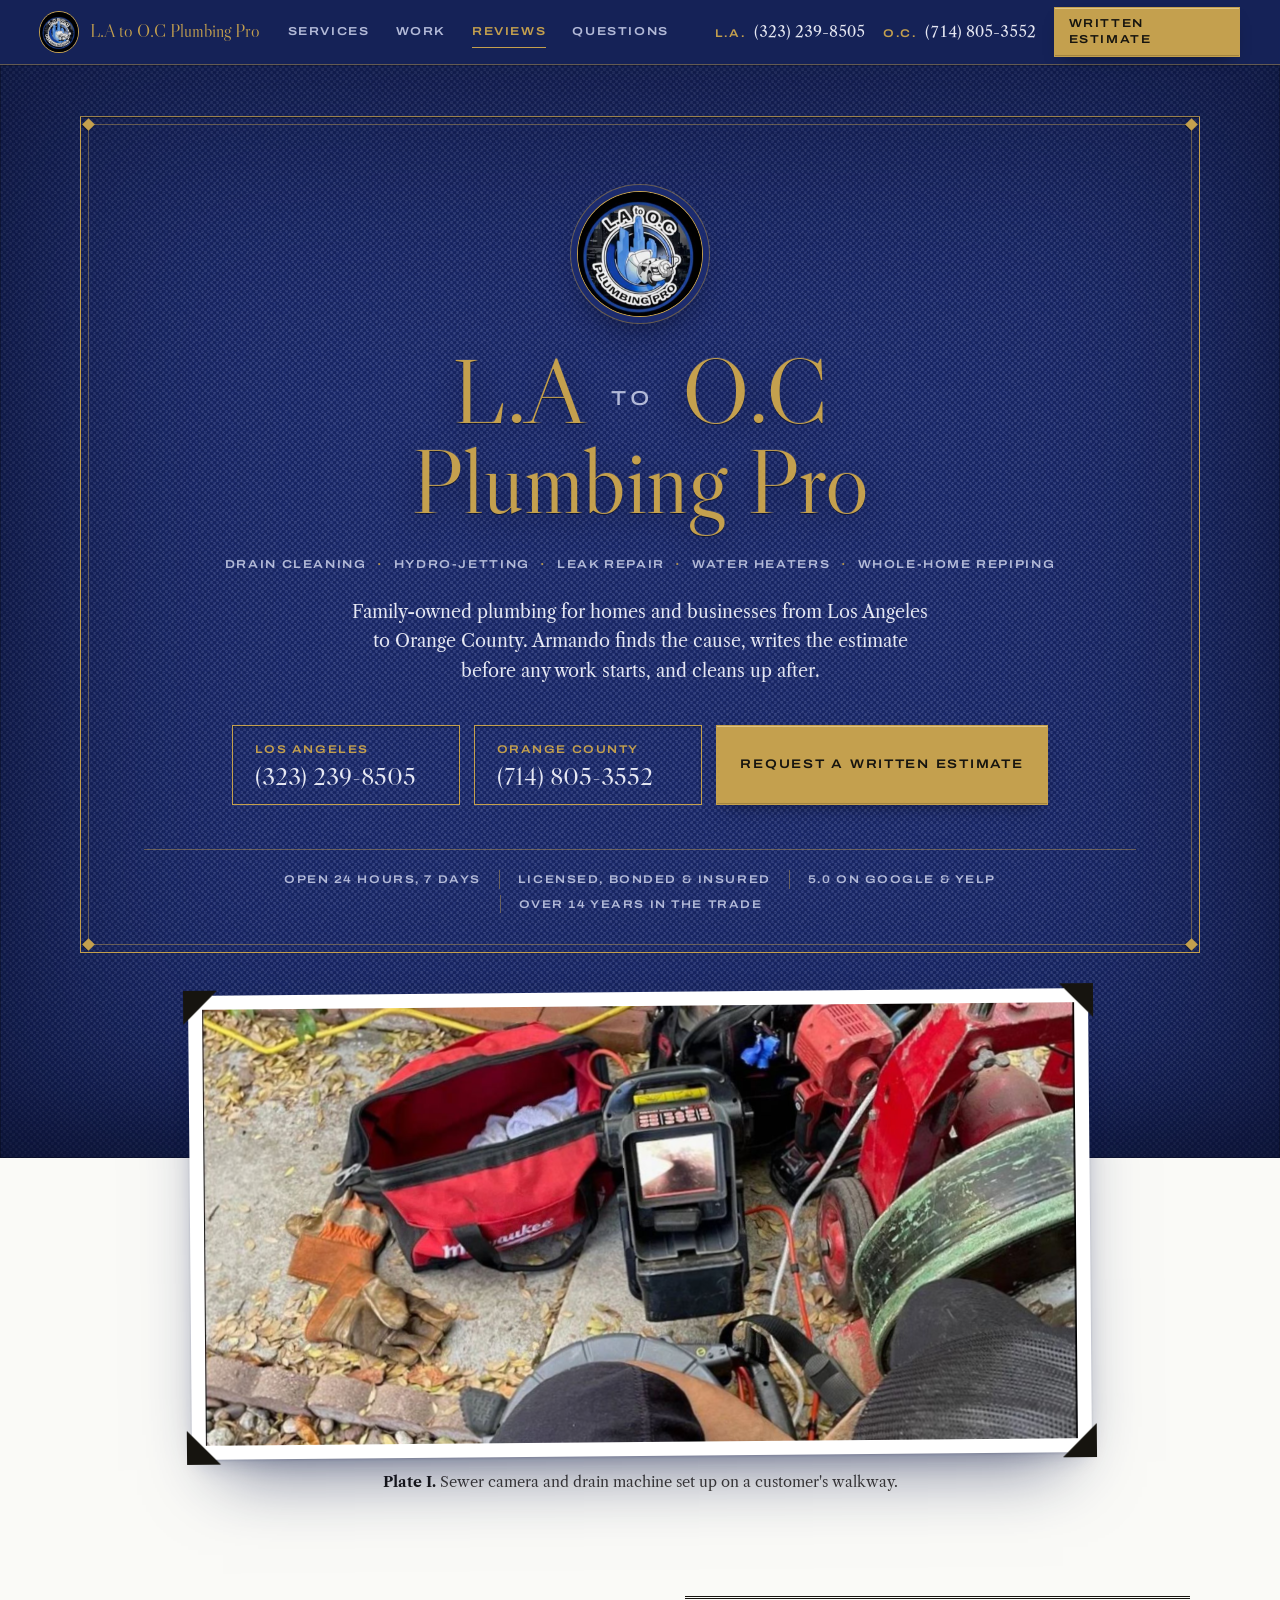
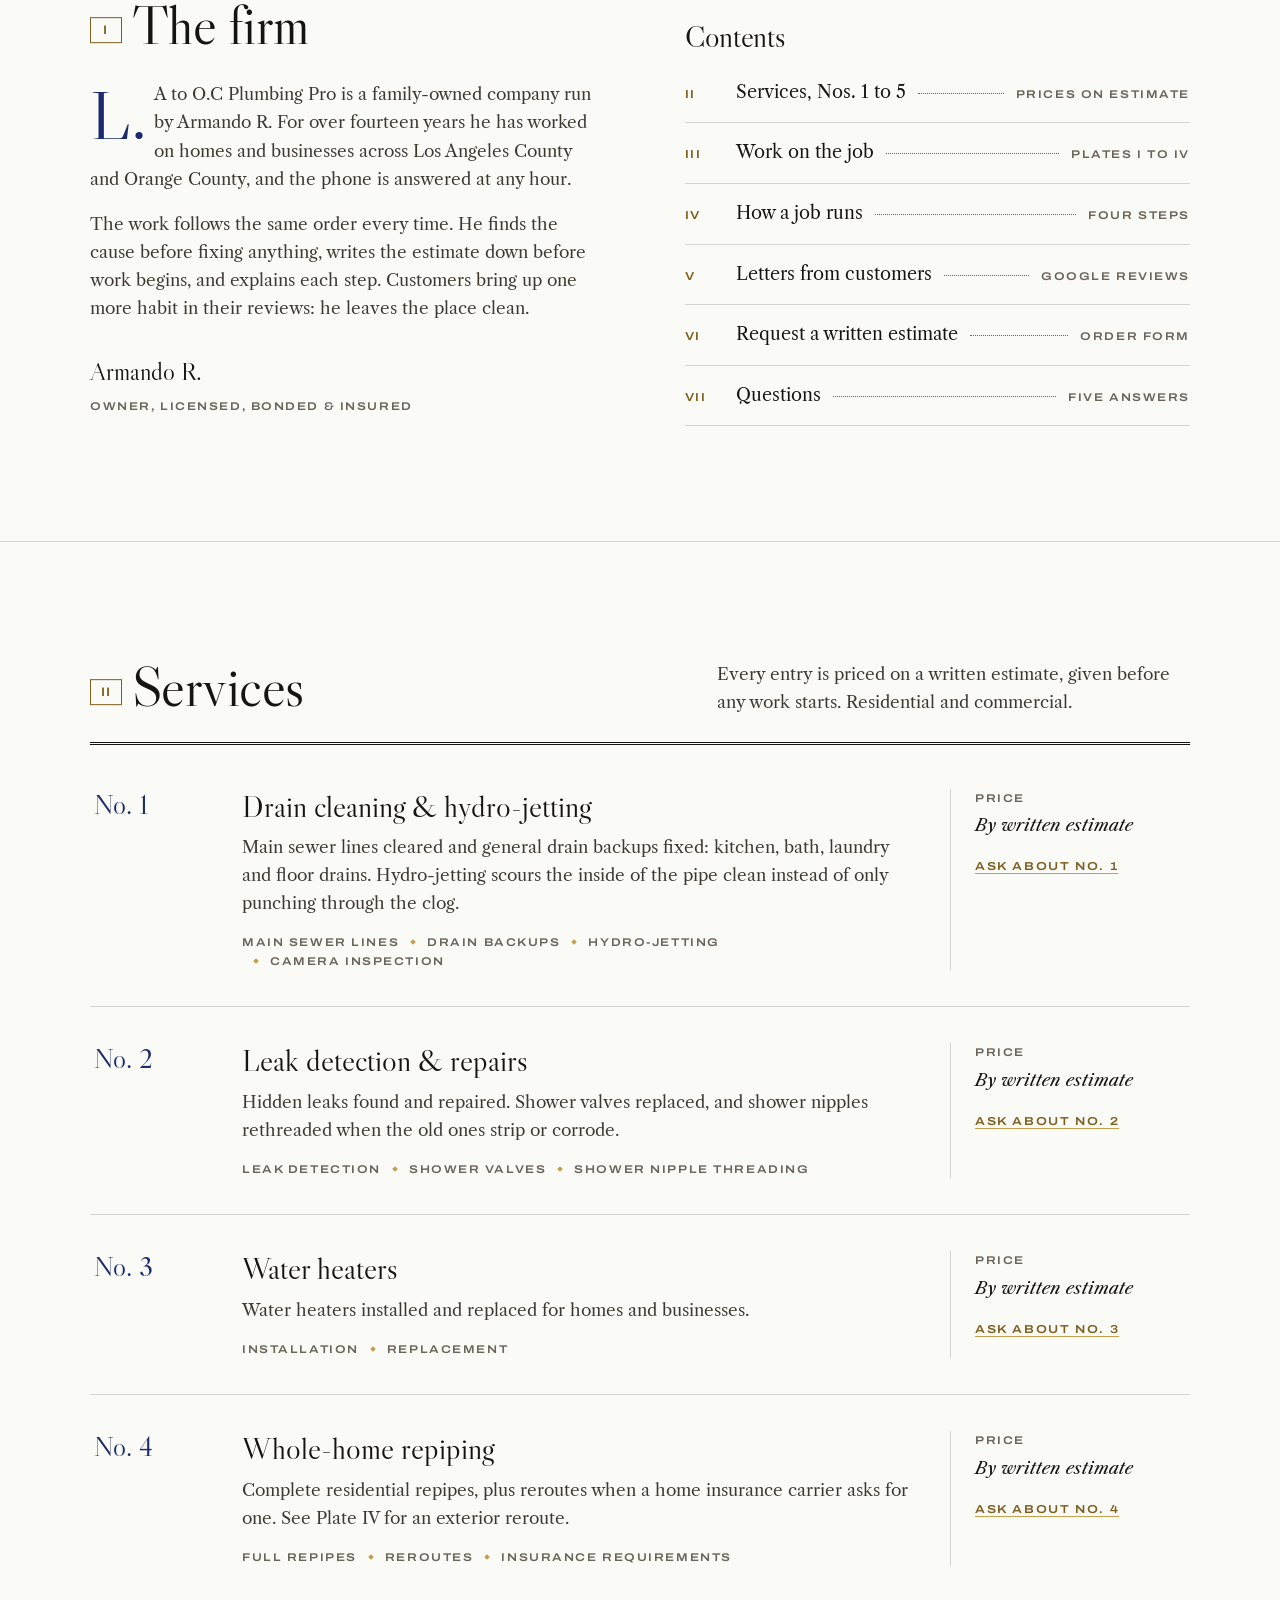
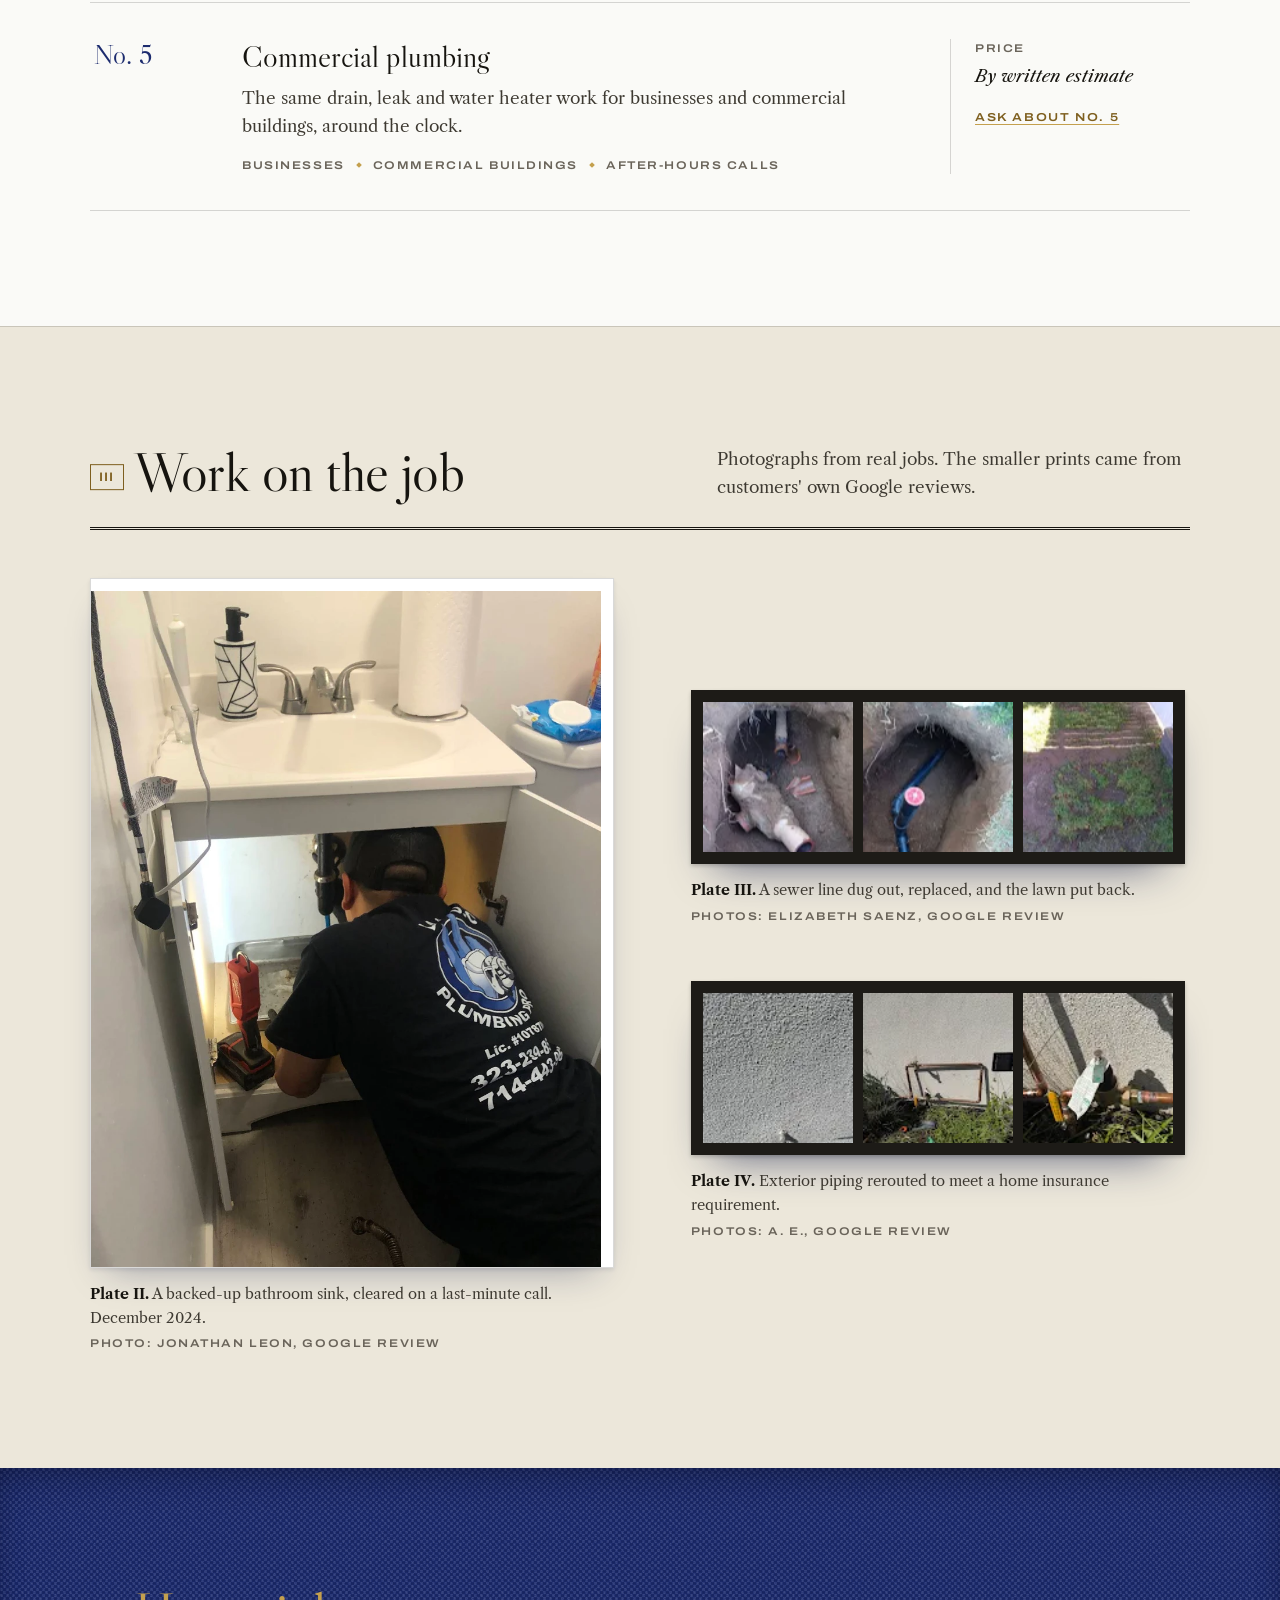
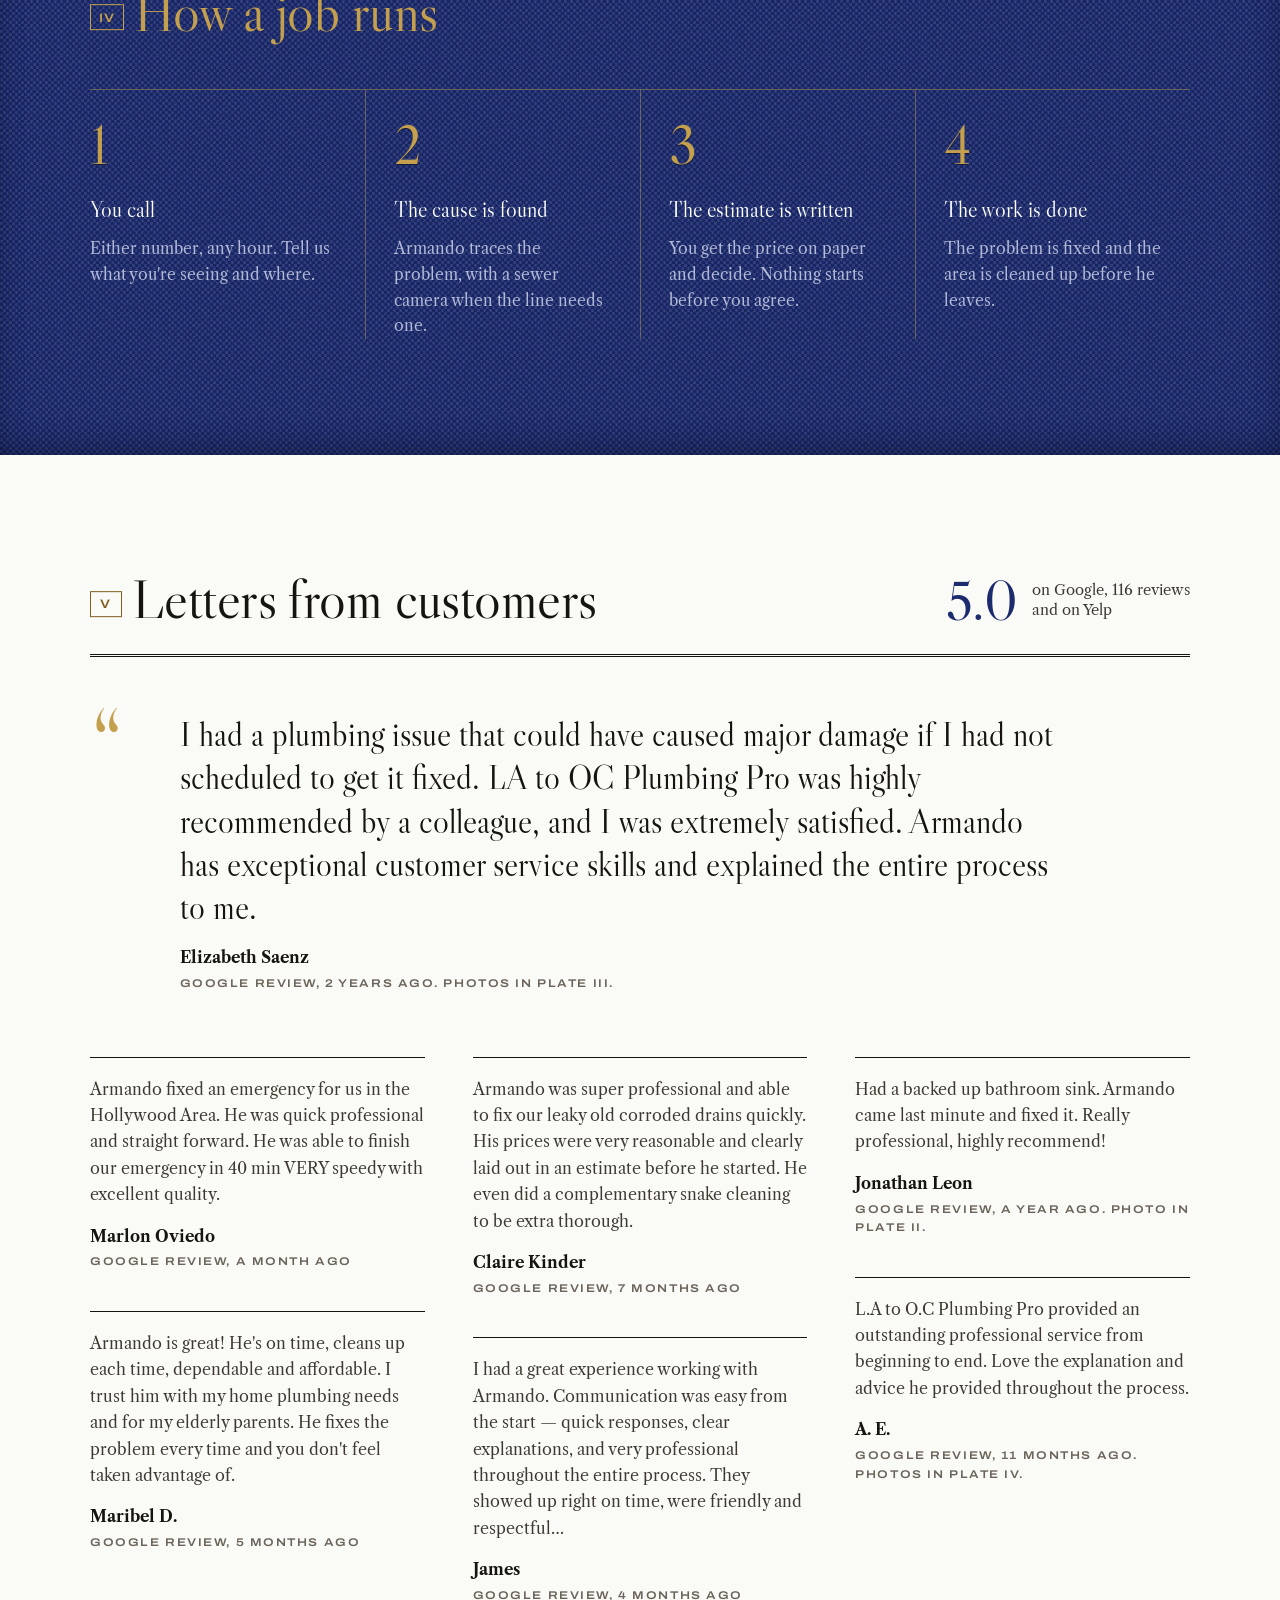
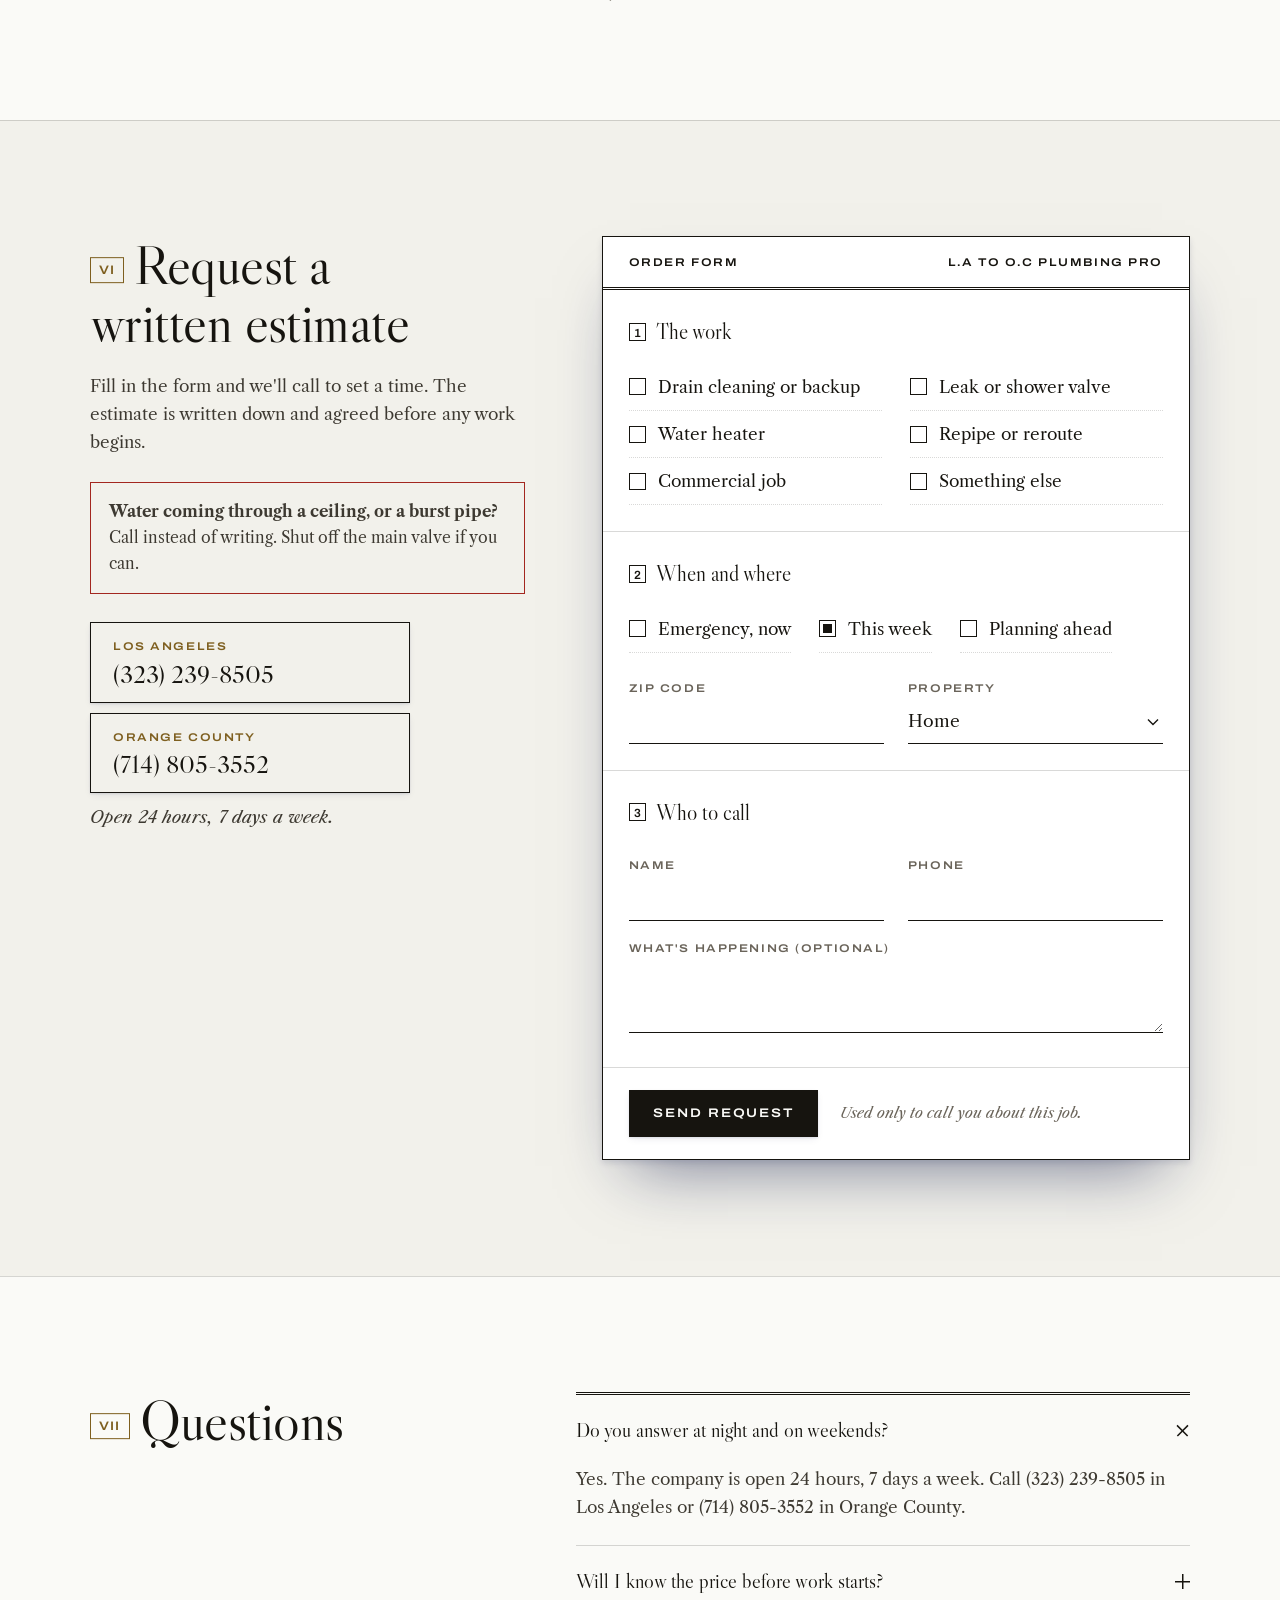
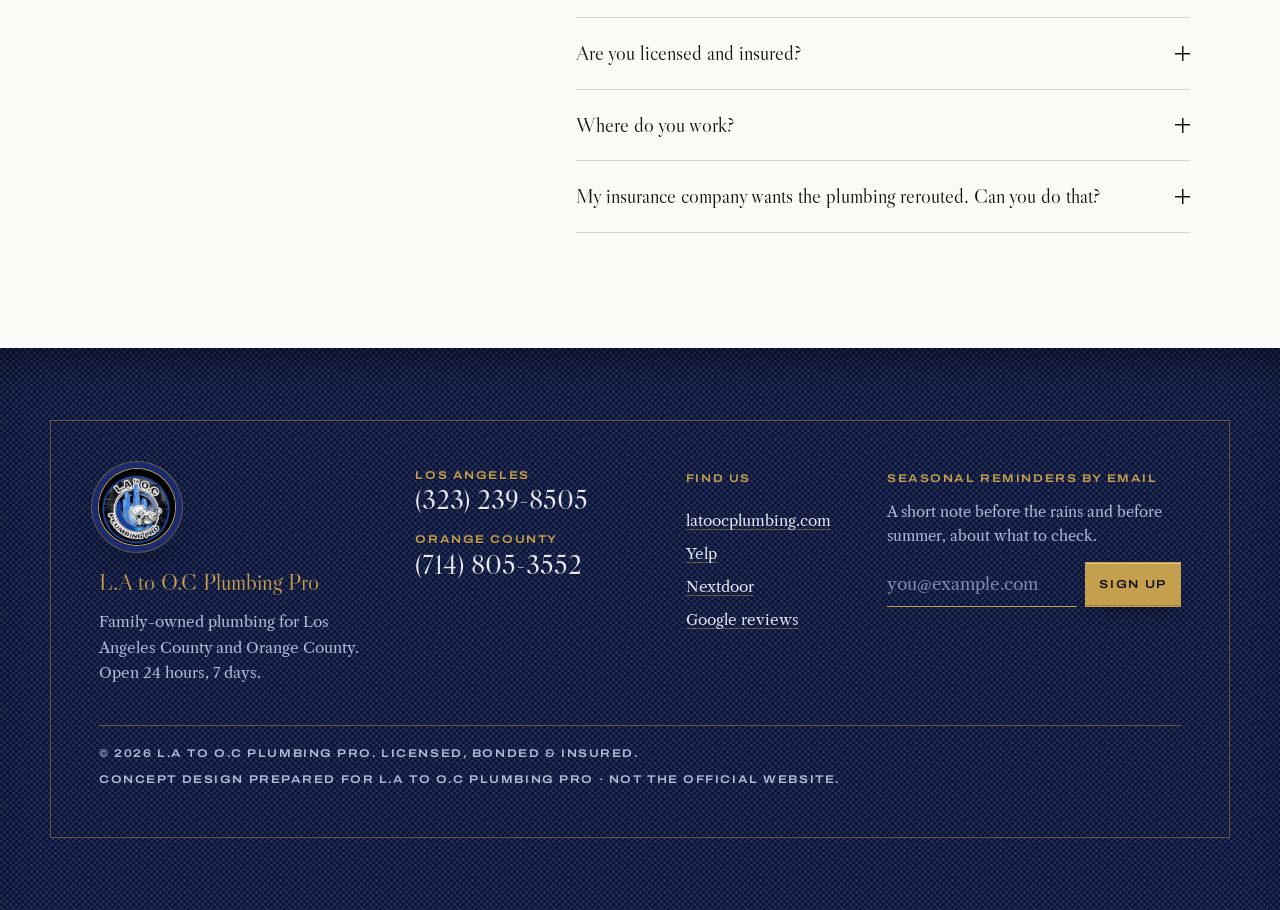
<file: index.html>
<!doctype html>
<html lang="en">
<head>
<meta charset="utf-8">
<meta name="viewport" content="width=device-width, initial-scale=1">
<!-- Concept demo: keep out of search results so it never competes with the business's real listing -->
<meta name="robots" content="noindex, nofollow">
<title>L.A to O.C Plumbing Pro | Plumbers for Los Angeles & Orange County, open 24 hours</title>
<meta name="description" content="Family-owned plumbing for homes and businesses in Los Angeles and Orange County. Drain cleaning, hydro-jetting, leak repair, water heaters and whole-home repiping. Open 24 hours. 5.0 on Google and Yelp.">
<link rel="icon" href="assets/logo.png">
<link rel="canonical" href="https://aidentriunfante31-code.github.io/la-to-oc-plumbing-demo/">
<link rel="preload" href="assets/fonts/libre-caslon-display-normal-400.woff2" as="font" type="font/woff2" crossorigin>
<link rel="preload" href="assets/fonts/libre-caslon-text-normal-400.woff2" as="font" type="font/woff2" crossorigin>
<script type="application/ld+json">
{
  "@context": "https://schema.org",
  "@type": "Plumber",
  "name": "L.A to O.C Plumbing Pro",
  "description": "Family-owned plumbing for homes and businesses in Los Angeles and Orange County: drain cleaning, hydro-jetting, leak repair, water heaters and whole-home repiping.",
  "url": "https://aidentriunfante31-code.github.io/la-to-oc-plumbing-demo/",
  "image": "https://aidentriunfante31-code.github.io/la-to-oc-plumbing-demo/assets/logo.png",
  "logo": "https://aidentriunfante31-code.github.io/la-to-oc-plumbing-demo/assets/logo.png",
  "telephone": "+1-323-239-8505",
  "contactPoint": [
    {"@type": "ContactPoint", "telephone": "+1-323-239-8505", "contactType": "customer service", "areaServed": "Los Angeles County"},
    {"@type": "ContactPoint", "telephone": "+1-714-805-3552", "contactType": "customer service", "areaServed": "Orange County"}
  ],
  "areaServed": [
    {"@type": "AdministrativeArea", "name": "Los Angeles County, California"},
    {"@type": "AdministrativeArea", "name": "Orange County, California"}
  ],
  "openingHoursSpecification": {
    "@type": "OpeningHoursSpecification",
    "dayOfWeek": ["Monday", "Tuesday", "Wednesday", "Thursday", "Friday", "Saturday", "Sunday"],
    "opens": "00:00",
    "closes": "23:59"
  },
  "sameAs": [
    "https://latoocplumbing.com/",
    "https://m.yelp.com/biz/l-a-to-o-c-plumbing-pro-los-angeles-4",
    "https://nextdoor.com/pages/la-to-oc-plumbing-pro-los-angeles-ca/"
  ]
}
</script>
<link rel="stylesheet" href="styles.css">
</head>
<body>

<a class="skip" href="#main">Skip to content</a>

<header class="bar" id="bar">
  <div class="bar-inner">
    <a class="bar-brand" href="#top">
      <img src="assets/logo.png" alt="" width="40" height="40">
      <span>L.A to O.C Plumbing Pro</span>
    </a>
    <nav class="bar-nav" aria-label="Sections">
      <a href="#services">Services</a>
      <a href="#work">Work</a>
      <a href="#letters">Reviews</a>
      <a href="#questions">Questions</a>
    </nav>
    <div class="bar-call">
      <a href="tel:+13232398505" class="bar-tel"><small>L.A.</small> (323) 239-8505</a>
      <a href="tel:+17148053552" class="bar-tel"><small>O.C.</small> (714) 805-3552</a>
      <a href="#estimate" class="btn btn-gilt btn-sm">Written estimate</a>
    </div>
    <span class="ribbon" id="ribbon" aria-hidden="true"></span>
    <button class="bar-menu" id="menuBtn" aria-expanded="false" aria-controls="drawer"><span class="sr">Menu</span><i></i><i></i></button>
  </div>
  <div class="drawer" id="drawer">
    <nav aria-label="Sections, mobile">
      <a href="#contents">Contents</a>
      <a href="#services">Services</a>
      <a href="#work">Work on the job</a>
      <a href="#process">How a job runs</a>
      <a href="#letters">Reviews</a>
      <a href="#estimate">Request an estimate</a>
      <a href="#questions">Questions</a>
    </nav>
  </div>
</header>

<main id="main">

<!-- COVER -->
<section class="cover" id="top">
  <div class="cover-frame">
    <span class="corner tl" aria-hidden="true"></span><span class="corner tr" aria-hidden="true"></span>
    <span class="corner bl" aria-hidden="true"></span><span class="corner br" aria-hidden="true"></span>
    <span class="sheen" aria-hidden="true"></span>

    <div class="medallion"><img src="assets/logo.png" alt="L.A to O.C Plumbing Pro logo" width="213" height="227"></div>
    <h1 class="cover-title">L.A <span>to</span> O.C<br>Plumbing Pro</h1>
    <p class="cover-line">Drain cleaning <b>·</b> Hydro-jetting <b>·</b> Leak repair <b>·</b> Water heaters <b>·</b> Whole-home repiping</p>
    <p class="cover-lede">Family-owned plumbing for homes and businesses from Los Angeles to Orange County. Armando finds the cause, writes the estimate before any work starts, and cleans up after.</p>

    <div class="cover-actions">
      <a class="plate-tel" href="tel:+13232398505">
        <small>Los Angeles</small>
        <strong>(323) 239-8505</strong>
      </a>
      <a class="plate-tel" href="tel:+17148053552">
        <small>Orange County</small>
        <strong>(714) 805-3552</strong>
      </a>
      <a class="btn btn-gilt btn-lg" href="#estimate">Request a written estimate</a>
    </div>

    <ul class="cover-foot">
      <li>Open 24 hours, 7 days</li>
      <li>Licensed, bonded &amp; insured</li>
      <li>5.0 on Google &amp; Yelp</li>
      <li>Over 14 years in the trade</li>
    </ul>
  </div>
</section>

<figure class="tipped" id="plate-1">
  <div class="tipped-mat">
    <i class="pc tl" aria-hidden="true"></i><i class="pc tr" aria-hidden="true"></i><i class="pc bl" aria-hidden="true"></i><i class="pc br" aria-hidden="true"></i>
    <img src="assets/hero-plate.jpg" alt="Sewer inspection camera and drain machine set up on a front walkway" width="1400" height="875" decoding="async">
  </div>
  <figcaption><b>Plate I.</b> Sewer camera and drain machine set up on a customer's walkway.</figcaption>
</figure>

<!-- FIRM + CONTENTS -->
<section class="page firm" id="contents">
  <div class="wrap firm-grid">
    <div class="firm-text">
      <h2><span class="part">I</span>The firm</h2>
      <p>L.A to O.C Plumbing Pro is a family-owned company run by Armando R. For over fourteen years he has worked on homes and businesses across Los Angeles County and Orange County, and the phone is answered at any hour.</p>
      <p>The work follows the same order every time. He finds the cause before fixing anything, writes the estimate down before work begins, and explains each step. Customers bring up one more habit in their reviews: he leaves the place clean.</p>
      <p class="firm-sign">Armando R.<small>Owner, licensed, bonded &amp; insured</small></p>
    </div>

    <nav class="toc" aria-label="Contents">
      <h2 class="toc-title">Contents</h2>
      <ol>
        <li><a href="#services"><span class="toc-n">II</span><span class="toc-t">Services, Nos. 1 to 5</span><span class="toc-dots" aria-hidden="true"></span><span class="toc-p">Prices on estimate</span></a></li>
        <li><a href="#work"><span class="toc-n">III</span><span class="toc-t">Work on the job</span><span class="toc-dots" aria-hidden="true"></span><span class="toc-p">Plates I to IV</span></a></li>
        <li><a href="#process"><span class="toc-n">IV</span><span class="toc-t">How a job runs</span><span class="toc-dots" aria-hidden="true"></span><span class="toc-p">Four steps</span></a></li>
        <li><a href="#letters"><span class="toc-n">V</span><span class="toc-t">Letters from customers</span><span class="toc-dots" aria-hidden="true"></span><span class="toc-p">Google reviews</span></a></li>
        <li><a href="#estimate"><span class="toc-n">VI</span><span class="toc-t">Request a written estimate</span><span class="toc-dots" aria-hidden="true"></span><span class="toc-p">Order form</span></a></li>
        <li><a href="#questions"><span class="toc-n">VII</span><span class="toc-t">Questions</span><span class="toc-dots" aria-hidden="true"></span><span class="toc-p">Five answers</span></a></li>
      </ol>
    </nav>
  </div>
</section>

<!-- SERVICES -->
<section class="page services" id="services">
  <div class="wrap">
    <header class="part-head">
      <h2><span class="part">II</span>Services</h2>
      <p>Every entry is priced on a written estimate, given before any work starts. Residential and commercial.</p>
    </header>

    <ol class="entries">
      <li class="entry">
        <span class="entry-no">No. 1</span>
        <div class="entry-body">
          <h3>Drain cleaning &amp; hydro-jetting</h3>
          <p>Main sewer lines cleared and general drain backups fixed: kitchen, bath, laundry and floor drains. Hydro-jetting scours the inside of the pipe clean instead of only punching through the clog.</p>
          <ul class="spec"><li>Main sewer lines</li><li>Drain backups</li><li>Hydro-jetting</li><li>Camera inspection</li></ul>
        </div>
        <div class="entry-price"><small>Price</small>By written estimate<a href="#estimate" data-service="drain">Ask about No. 1</a></div>
      </li>
      <li class="entry">
        <span class="entry-no">No. 2</span>
        <div class="entry-body">
          <h3>Leak detection &amp; repairs</h3>
          <p>Hidden leaks found and repaired. Shower valves replaced, and shower nipples rethreaded when the old ones strip or corrode.</p>
          <ul class="spec"><li>Leak detection</li><li>Shower valves</li><li>Shower nipple threading</li></ul>
        </div>
        <div class="entry-price"><small>Price</small>By written estimate<a href="#estimate" data-service="leak">Ask about No. 2</a></div>
      </li>
      <li class="entry">
        <span class="entry-no">No. 3</span>
        <div class="entry-body">
          <h3>Water heaters</h3>
          <p>Water heaters installed and replaced for homes and businesses.</p>
          <ul class="spec"><li>Installation</li><li>Replacement</li></ul>
        </div>
        <div class="entry-price"><small>Price</small>By written estimate<a href="#estimate" data-service="heater">Ask about No. 3</a></div>
      </li>
      <li class="entry">
        <span class="entry-no">No. 4</span>
        <div class="entry-body">
          <h3>Whole-home repiping</h3>
          <p>Complete residential repipes, plus reroutes when a home insurance carrier asks for one. See Plate IV for an exterior reroute.</p>
          <ul class="spec"><li>Full repipes</li><li>Reroutes</li><li>Insurance requirements</li></ul>
        </div>
        <div class="entry-price"><small>Price</small>By written estimate<a href="#estimate" data-service="repipe">Ask about No. 4</a></div>
      </li>
      <li class="entry">
        <span class="entry-no">No. 5</span>
        <div class="entry-body">
          <h3>Commercial plumbing</h3>
          <p>The same drain, leak and water heater work for businesses and commercial buildings, around the clock.</p>
          <ul class="spec"><li>Businesses</li><li>Commercial buildings</li><li>After-hours calls</li></ul>
        </div>
        <div class="entry-price"><small>Price</small>By written estimate<a href="#estimate" data-service="commercial">Ask about No. 5</a></div>
      </li>
    </ol>
  </div>
</section>

<!-- WORK / PLATES -->
<section class="page work" id="work">
  <div class="wrap">
    <header class="part-head">
      <h2><span class="part">III</span>Work on the job</h2>
      <p>Photographs from real jobs. The smaller prints came from customers' own Google reviews.</p>
    </header>

    <div class="plates">
      <figure class="plate plate-tall settle">
        <div class="plate-mat"><img src="assets/job-sink.webp" alt="Armando working under a bathroom sink with a drain machine" class="crop-sink" loading="lazy" width="1955" height="1304"></div>
        <figcaption><b>Plate II.</b> A backed-up bathroom sink, cleared on a last-minute call. December 2024.<cite>Photo: Jonathan Leon, Google review</cite></figcaption>
      </figure>

      <div class="plates-side">
        <figure class="plate settle">
          <div class="contact">
            <img src="assets/review-saenz-1.png" alt="Excavated trench exposing a broken sewer pipe" loading="lazy" width="117" height="117">
            <img src="assets/review-saenz-2.png" alt="New sewer pipe fitted in the trench" loading="lazy" width="117" height="117">
            <img src="assets/review-saenz-3.png" alt="Lawn restored over the finished repair" loading="lazy" width="117" height="117">
          </div>
          <figcaption><b>Plate III.</b> A sewer line dug out, replaced, and the lawn put back.<cite>Photos: Elizabeth Saenz, Google review</cite></figcaption>
        </figure>

        <figure class="plate settle">
          <div class="contact">
            <img src="assets/review-ae-1.png" alt="Stucco wall before the pipe reroute" loading="lazy" width="117" height="117">
            <img src="assets/review-ae-2.png" alt="New copper piping run along the exterior wall" loading="lazy" width="117" height="117">
            <img src="assets/review-ae-3.png" alt="Copper reroute with shutoff valve" loading="lazy" width="117" height="117">
          </div>
          <figcaption><b>Plate IV.</b> Exterior piping rerouted to meet a home insurance requirement.<cite>Photos: A. E., Google review</cite></figcaption>
        </figure>
      </div>
    </div>
  </div>
</section>

<!-- PROCESS -->
<section class="spread" id="process">
  <div class="wrap">
    <h2><span class="part">IV</span>How a job runs</h2>
    <ol class="steps">
      <li><span class="step-n">1</span><h3>You call</h3><p>Either number, any hour. Tell us what you're seeing and where.</p></li>
      <li><span class="step-n">2</span><h3>The cause is found</h3><p>Armando traces the problem, with a sewer camera when the line needs one.</p></li>
      <li><span class="step-n">3</span><h3>The estimate is written</h3><p>You get the price on paper and decide. Nothing starts before you agree.</p></li>
      <li><span class="step-n">4</span><h3>The work is done</h3><p>The problem is fixed and the area is cleaned up before he leaves.</p></li>
    </ol>
  </div>
</section>

<!-- LETTERS -->
<section class="page letters" id="letters">
  <div class="wrap">
    <header class="part-head part-head-split">
      <h2><span class="part">V</span>Letters from customers</h2>
      <p class="score"><strong>5.0</strong><span>on Google, 116 reviews<br>and on Yelp</span></p>
    </header>

    <blockquote class="letter letter-lead settle">
      <p>I had a plumbing issue that could have caused major damage if I had not scheduled to get it fixed. LA to OC Plumbing Pro was highly recommended by a colleague, and I was extremely satisfied. Armando has exceptional customer service skills and explained the entire process to me.</p>
      <footer>Elizabeth Saenz <span>Google review, 2 years ago. Photos in Plate III.</span></footer>
    </blockquote>

    <div class="letter-cols">
      <blockquote class="letter settle">
        <p>Armando fixed an emergency for us in the Hollywood Area. He was quick professional and straight forward. He was able to finish our emergency in 40 min VERY speedy with excellent quality.</p>
        <footer>Marlon Oviedo <span>Google review, a month ago</span></footer>
      </blockquote>
      <blockquote class="letter settle">
        <p>Armando is great! He's on time, cleans up each time, dependable and affordable. I trust him with my home plumbing needs and for my elderly parents. He fixes the problem every time and you don't feel taken advantage of.</p>
        <footer>Maribel D. <span>Google review, 5 months ago</span></footer>
      </blockquote>
      <blockquote class="letter settle">
        <p>Armando was super professional and able to fix our leaky old corroded drains quickly. His prices were very reasonable and clearly laid out in an estimate before he started. He even did a complementary snake cleaning to be extra thorough.</p>
        <footer>Claire Kinder <span>Google review, 7 months ago</span></footer>
      </blockquote>
      <blockquote class="letter settle">
        <p>I had a great experience working with Armando. Communication was easy from the start &mdash; quick responses, clear explanations, and very professional throughout the entire process. They showed up right on time, were friendly and respectful&hellip;</p>
        <footer>James <span>Google review, 4 months ago</span></footer>
      </blockquote>
      <blockquote class="letter settle">
        <p>Had a backed up bathroom sink. Armando came last minute and fixed it. Really professional, highly recommend!</p>
        <footer>Jonathan Leon <span>Google review, a year ago. Photo in Plate II.</span></footer>
      </blockquote>
      <blockquote class="letter settle">
        <p>L.A to O.C Plumbing Pro provided an outstanding professional service from beginning to end. Love the explanation and advice he provided throughout the process.</p>
        <footer>A. E. <span>Google review, 11 months ago. Photos in Plate IV.</span></footer>
      </blockquote>
    </div>
  </div>
</section>

<!-- ESTIMATE / ORDER FORM -->
<section class="page estimate" id="estimate">
  <div class="wrap estimate-grid">
    <div class="estimate-side">
      <h2><span class="part">VI</span>Request a written estimate</h2>
      <p>Fill in the form and we'll call to set a time. The estimate is written down and agreed before any work begins.</p>
      <p class="notice"><strong>Water coming through a ceiling, or a burst pipe?</strong> Call instead of writing. Shut off the main valve if you can.</p>
      <a class="plate-tel ink" href="tel:+13232398505"><small>Los Angeles</small><strong>(323) 239-8505</strong></a>
      <a class="plate-tel ink" href="tel:+17148053552"><small>Orange County</small><strong>(714) 805-3552</strong></a>
      <p class="hours">Open 24 hours, 7 days a week.</p>
    </div>

    <form class="order" id="order" novalidate>
      <div class="order-head">
        <span>Order form</span>
        <span>L.A to O.C Plumbing Pro</span>
      </div>

      <fieldset>
        <legend><span>1</span> The work</legend>
        <div class="checks" role="radiogroup" aria-label="Type of work">
          <label><input type="radio" name="service" value="drain"><span>Drain cleaning or backup</span></label>
          <label><input type="radio" name="service" value="leak"><span>Leak or shower valve</span></label>
          <label><input type="radio" name="service" value="heater"><span>Water heater</span></label>
          <label><input type="radio" name="service" value="repipe"><span>Repipe or reroute</span></label>
          <label><input type="radio" name="service" value="commercial"><span>Commercial job</span></label>
          <label><input type="radio" name="service" value="other"><span>Something else</span></label>
        </div>
        <p class="err" data-for="service" id="err-service" aria-live="polite">Choose the closest type of work.</p>
      </fieldset>

      <fieldset>
        <legend><span>2</span> When and where</legend>
        <div class="checks inline" role="radiogroup" aria-label="How soon">
          <label><input type="radio" name="when" value="now"><span>Emergency, now</span></label>
          <label><input type="radio" name="when" value="week" checked><span>This week</span></label>
          <label><input type="radio" name="when" value="later"><span>Planning ahead</span></label>
        </div>
        <div class="line-row">
          <label class="line"><span>ZIP code</span><input id="zip" name="zip" inputmode="numeric" maxlength="5" autocomplete="postal-code" aria-describedby="err-zip"></label>
          <label class="line"><span>Property</span>
            <select name="property"><option>Home</option><option>Rental</option><option>Business</option></select>
          </label>
        </div>
        <p class="err" data-for="zip" id="err-zip" aria-live="polite">Enter a 5-digit ZIP code.</p>
      </fieldset>

      <fieldset>
        <legend><span>3</span> Who to call</legend>
        <div class="line-row">
          <label class="line"><span>Name</span><input id="name" name="name" autocomplete="name" aria-describedby="err-name"></label>
          <label class="line"><span>Phone</span><input id="phone" name="phone" type="tel" autocomplete="tel" aria-describedby="err-phone"></label>
        </div>
        <p class="err" data-for="name" id="err-name" aria-live="polite">Please write your name.</p>
        <p class="err" data-for="phone" id="err-phone" aria-live="polite">Enter a 10-digit phone number.</p>
        <!-- Spam trap: hidden from people; bots that fill it are ignored -->
        <div class="trap" aria-hidden="true"><label>Leave this empty<input name="company_website" tabindex="-1" autocomplete="off"></label></div>
        <label class="line full"><span>What's happening (optional)</span><textarea name="notes" rows="2"></textarea></label>
      </fieldset>

      <div class="order-foot">
        <button class="btn btn-ink btn-lg" type="submit">Send request</button>
        <p>Used only to call you about this job.</p>
      </div>
    </form>

    <div class="receipt" id="receipt" hidden tabindex="-1">
      <div class="order-head"><span>Received</span><span>L.A to O.C Plumbing Pro</span></div>
      <p class="receipt-big">Thank you, <span id="rName"></span>.</p>
      <p>We'll call <strong id="rPhone"></strong> to set a time for your <span id="rWork"></span> estimate. If it can't wait, call now:</p>
      <p class="receipt-tels"><a href="tel:+13232398505">(323) 239-8505</a> <a href="tel:+17148053552">(714) 805-3552</a></p>
      <button class="btn btn-line" id="again" type="button">Start another request</button>
    </div>
  </div>
</section>

<!-- QUESTIONS -->
<section class="page questions" id="questions">
  <div class="wrap q-grid">
    <h2><span class="part">VII</span>Questions</h2>
    <div class="qa">
      <details open>
        <summary>Do you answer at night and on weekends?</summary>
        <p>Yes. The company is open 24 hours, 7 days a week. Call (323) 239-8505 in Los Angeles or (714) 805-3552 in Orange County.</p>
      </details>
      <details>
        <summary>Will I know the price before work starts?</summary>
        <p>Yes. After the problem is found you get a written estimate. Nothing starts until you agree to it.</p>
      </details>
      <details>
        <summary>Are you licensed and insured?</summary>
        <p>Yes. L.A to O.C Plumbing Pro is licensed, bonded and insured, and family-owned.</p>
      </details>
      <details>
        <summary>Where do you work?</summary>
        <p>Throughout Los Angeles County and Orange County, for homes, rentals and businesses.</p>
      </details>
      <details>
        <summary>My insurance company wants the plumbing rerouted. Can you do that?</summary>
        <p>Yes. Reroutes and full repipes are part of the regular work (Service No. 4), and Armando will explain what's being changed and why.</p>
      </details>
    </div>
  </div>
</section>

</main>

<!-- BACK COVER -->
<footer class="back" id="back">
  <div class="back-frame">
    <div class="back-grid">
      <div class="back-brand">
        <div class="medallion sm"><img src="assets/logo.png" alt="" width="213" height="227"></div>
        <p class="back-name">L.A to O.C Plumbing Pro</p>
        <p>Family-owned plumbing for Los Angeles County and Orange County. Open 24 hours, 7 days.</p>
      </div>
      <div class="back-call">
        <a href="tel:+13232398505"><small>Los Angeles</small>(323) 239-8505</a>
        <a href="tel:+17148053552"><small>Orange County</small>(714) 805-3552</a>
      </div>
      <div class="back-links">
        <p class="back-h">Find us</p>
        <a href="https://latoocplumbing.com/" rel="noopener">latoocplumbing.com</a>
        <a href="https://m.yelp.com/biz/l-a-to-o-c-plumbing-pro-los-angeles-4" rel="noopener">Yelp</a>
        <a href="https://nextdoor.com/pages/la-to-oc-plumbing-pro-los-angeles-ca/" rel="noopener">Nextdoor</a>
        <a href="#letters">Google reviews</a>
      </div>
      <form class="back-news" id="news" novalidate>
        <label for="newsEmail" class="back-h">Seasonal reminders by email</label>
        <p>A short note before the rains and before summer, about what to check.</p>
        <div class="news-row"><input id="newsEmail" type="email" placeholder="you@example.com" autocomplete="email"><button class="btn btn-gilt btn-sm" type="submit">Sign up</button></div>
        <p class="news-msg" id="newsMsg" aria-live="polite"></p>
      </form>
    </div>
    <div class="colophon">
      <p>&copy; <span id="year">2026</span> L.A to O.C Plumbing Pro. Licensed, bonded &amp; insured.</p>
      <p>Concept design prepared for L.A to O.C Plumbing Pro &middot; not the official website.</p>
    </div>
  </div>
</footer>

<div class="callbar" id="callbar">
  <a href="tel:+13232398505"><small>L.A.</small>(323) 239-8505</a>
  <a href="tel:+17148053552"><small>O.C.</small>(714) 805-3552</a>
</div>

<script src="app.js"></script>
</body>
</html>
</file>
<file: styles.css>
/* L.A to O.C Plumbing Pro: the fixture catalogue
   Cloth cover, gilt stamping, white plate paper, one red overprint. */

/* Self-hosted fonts (latin subset): no third-party request blocks the first paint */
@font-face {
  font-family: 'Archivo';
  font-style: normal;
  font-weight: 500 700;
  font-stretch: 100% 125%;
  font-display: swap;
  src: url(assets/fonts/archivo-normal-500-700-w100-125.woff2) format('woff2');
  unicode-range: U+0000-00FF, U+0131, U+0152-0153, U+02BB-02BC, U+02C6, U+02DA, U+02DC, U+0304, U+0308, U+0329, U+2000-206F, U+20AC, U+2122, U+2191, U+2193, U+2212, U+2215, U+FEFF, U+FFFD;
}
@font-face {
  font-family: 'Libre Caslon Display';
  font-style: normal;
  font-weight: 400;
  font-display: swap;
  src: url(assets/fonts/libre-caslon-display-normal-400.woff2) format('woff2');
  unicode-range: U+0000-00FF, U+0131, U+0152-0153, U+02BB-02BC, U+02C6, U+02DA, U+02DC, U+0304, U+0308, U+0329, U+2000-206F, U+20AC, U+2122, U+2191, U+2193, U+2212, U+2215, U+FEFF, U+FFFD;
}
@font-face {
  font-family: 'Libre Caslon Text';
  font-style: italic;
  font-weight: 400;
  font-display: swap;
  src: url(assets/fonts/libre-caslon-text-italic-400.woff2) format('woff2');
  unicode-range: U+0000-00FF, U+0131, U+0152-0153, U+02BB-02BC, U+02C6, U+02DA, U+02DC, U+0304, U+0308, U+0329, U+2000-206F, U+20AC, U+2122, U+2191, U+2193, U+2212, U+2215, U+FEFF, U+FFFD;
}
@font-face {
  font-family: 'Libre Caslon Text';
  font-style: normal;
  font-weight: 400;
  font-display: swap;
  src: url(assets/fonts/libre-caslon-text-normal-400.woff2) format('woff2');
  unicode-range: U+0000-00FF, U+0131, U+0152-0153, U+02BB-02BC, U+02C6, U+02DA, U+02DC, U+0304, U+0308, U+0329, U+2000-206F, U+20AC, U+2122, U+2191, U+2193, U+2212, U+2215, U+FEFF, U+FFFD;
}
@font-face {
  font-family: 'Libre Caslon Text';
  font-style: normal;
  font-weight: 700;
  font-display: swap;
  src: url(assets/fonts/libre-caslon-text-normal-700.woff2) format('woff2');
  unicode-range: U+0000-00FF, U+0131, U+0152-0153, U+02BB-02BC, U+02C6, U+02DA, U+02DC, U+0304, U+0308, U+0329, U+2000-206F, U+20AC, U+2122, U+2191, U+2193, U+2212, U+2215, U+FEFF, U+FFFD;
}

:root {
  --cloth: #1c2b6e;
  --cloth-deep: #152257;
  --gilt: #c4a04e;
  --gilt-hi: #d8b866;
  --bronze: #7e5f1f;
  --paper: #fafaf7;
  --paper-2: #f2f1eb;
  --white: #ffffff;
  --ink: #16140f;
  --ink-2: #3d3931;
  --muted: #6a645a;
  --rule: rgba(22, 20, 15, 0.16);
  --red: #a3271f;
  --on-cloth: #e6e8f3;
  --on-cloth-2: #b3bad8;
  --gilt-line: rgba(196, 160, 78, 0.45);

  --display: "Libre Caslon Display", "Libre Caslon Text", Georgia, serif;
  --text: "Libre Caslon Text", Georgia, serif;
  --label: "Archivo", "Helvetica Neue", Arial, sans-serif;

  --wrap: 1180px;
  --gutter: clamp(16px, 4vw, 40px);
  --ease: cubic-bezier(0.16, 1, 0.3, 1);
}

*, *::before, *::after { box-sizing: border-box; }
html { scroll-behavior: smooth; scroll-padding-top: 76px; -webkit-text-size-adjust: 100%; scrollbar-color: var(--cloth) var(--paper-2); }
body {
  margin: 0;
  background: var(--paper);
  color: var(--ink);
  font-family: var(--text);
  font-size: 17px;
  line-height: 1.65;
  -webkit-font-smoothing: antialiased;
  text-rendering: optimizeLegibility;
  caret-color: var(--cloth);
  overflow-x: hidden;
}
::selection { background: var(--gilt); color: var(--ink); }
img { display: block; max-width: 100%; height: auto; }
a { color: inherit; text-underline-offset: 0.22em; text-decoration-thickness: 1px; }
h1, h2, h3, p, figure, blockquote { margin: 0; }
ol, ul { margin: 0; padding: 0; list-style: none; }
button, input, select, textarea { font: inherit; color: inherit; }
:focus-visible { outline: 2px solid var(--cloth); outline-offset: 3px; }
.cover :focus-visible, .bar :focus-visible, .spread :focus-visible, .back :focus-visible, .callbar :focus-visible { outline-color: var(--gilt); }
.sr { position: absolute; width: 1px; height: 1px; overflow: hidden; clip: rect(0 0 0 0); white-space: nowrap; }
.skip { position: absolute; left: 12px; top: -60px; z-index: 100; background: var(--gilt); color: var(--ink); padding: 10px 14px; font-family: var(--label); font-weight: 600; }
.skip:focus { top: 12px; }

.wrap { max-width: var(--wrap); margin: 0 auto; padding-inline: var(--gutter); }

/* Small-caps label voice: Archivo, expanded, tracked */
.label, .bar-nav a, .cover-line, .cover-foot, .plate-tel small, .btn, .toc-n, .toc-p, .spec, .entry-price small, .entry-price a,
figcaption cite, .letter footer span, .order-head, .line > span, .back-h, .colophon, .callbar small, .bar-tel small, .part {
  font-family: var(--label);
  font-stretch: 118%;
  text-transform: uppercase;
  letter-spacing: 0.14em;
  font-weight: 600;
}

/* ---------- Buttons ---------- */
.btn {
  display: inline-flex; align-items: center; justify-content: center;
  border: 1px solid transparent; border-radius: 0;
  padding: 0.9em 1.6em; font-size: 0.74rem; line-height: 1.35;
  text-decoration: none; cursor: pointer;
  transition: background-color 0.25s, color 0.25s, border-color 0.25s, transform 0.4s var(--ease);
}
.btn:active { transform: translateY(1px); }
.btn-sm { padding: 0.75em 1.15em; font-size: 0.72rem; }
.btn-lg { padding: 1.15em 1.9em; font-size: 0.78rem; }
.btn-gilt { background: var(--gilt); color: var(--ink); }
.btn-gilt:hover { background: var(--gilt-hi); }
.btn-ink { background: var(--ink); color: var(--paper); }
.btn-ink:hover { background: var(--cloth); }
.btn-line { background: transparent; border-color: var(--ink); color: var(--ink); }
.btn-line:hover { background: var(--ink); color: var(--paper); }

/* ---------- Top bar ---------- */
.bar { position: sticky; top: 0; z-index: 50; background: var(--cloth-deep); color: var(--on-cloth); border-bottom: 1px solid var(--gilt-line); }
.bar-inner { max-width: 1320px; margin: 0 auto; padding: 0 var(--gutter); height: 64px; display: flex; align-items: center; gap: 28px; }
.bar-brand { display: flex; align-items: center; gap: 12px; text-decoration: none; font-family: var(--display); font-size: 1.12rem; color: var(--gilt); white-space: nowrap; }
.bar-brand img { width: 40px; height: 40px; border-radius: 50%; object-fit: cover; box-shadow: 0 0 0 1px var(--gilt); }
.bar-nav { display: flex; gap: 26px; margin-left: auto; }
.bar-nav a { font-size: 0.72rem; color: var(--on-cloth-2); text-decoration: none; padding: 6px 0; border-bottom: 1px solid transparent; transition: color 0.2s, border-color 0.2s; }
.bar-nav a:hover, .bar-nav a.on { color: var(--gilt); border-color: var(--gilt); }
.bar-call { display: flex; align-items: center; gap: 18px; }
.bar-nav + .bar-call { margin-left: 18px; }
.bar-tel { font-family: var(--text); font-variant-numeric: lining-nums tabular-nums; font-size: 0.95rem; text-decoration: none; color: var(--on-cloth); white-space: nowrap; }
.bar-tel small { font-size: 0.7rem; color: var(--gilt); margin-right: 5px; }
.bar-tel:hover { color: var(--gilt); }
.bar-menu { display: none; margin-left: auto; width: 44px; height: 44px; background: none; border: 1px solid var(--gilt-line); position: relative; cursor: pointer; }
.bar-menu i { position: absolute; left: 12px; right: 12px; height: 1px; background: var(--gilt); transition: transform 0.35s var(--ease), top 0.35s var(--ease); }
.bar-menu i:nth-of-type(1) { top: 17px; }
.bar-menu i:nth-of-type(2) { top: 25px; }
.bar.open .bar-menu i:nth-of-type(1) { top: 21px; transform: rotate(45deg); }
.bar.open .bar-menu i:nth-of-type(2) { top: 21px; transform: rotate(-45deg); }
.drawer { display: grid; grid-template-rows: 0fr; transition: grid-template-rows 0.45s var(--ease); }
.drawer nav { overflow: hidden; display: flex; flex-direction: column; padding: 0 var(--gutter); }
.drawer a { font-family: var(--display); font-size: 1.5rem; color: var(--on-cloth); text-decoration: none; padding: 12px 0; border-bottom: 1px solid var(--gilt-line); }
.drawer a:last-child { border-bottom: 0; margin-bottom: 14px; }
.bar.open .drawer { grid-template-rows: 1fr; }

/* ---------- Cover ---------- */
.cover {
  position: relative;
  background-color: var(--cloth);
  background-image:
    url("assets/cloth.png");
  color: var(--on-cloth);
  padding: clamp(28px, 4vw, 56px) var(--gutter) clamp(150px, 16vw, 210px);
}
.cover-frame {
  position: relative; max-width: 1120px; margin: 0 auto; text-align: center;
  padding: clamp(40px, 6vw, 76px) clamp(20px, 5vw, 72px) clamp(28px, 4vw, 40px);
}
/* Two stamped rules, drawn in on load */
.cover-frame::before, .cover-frame::after { content: ""; position: absolute; pointer-events: none; border: 1px solid var(--gilt); }
.cover-frame::before { inset: 0; }
.cover-frame::after { inset: 8px; border-color: var(--gilt-line); }
.corner { position: absolute; width: 9px; height: 9px; background: var(--gilt); transform: rotate(45deg); }
.corner.tl { left: 4px; top: 4px; } .corner.tr { right: 4px; top: 4px; }
.corner.bl { left: 4px; bottom: 4px; } .corner.br { right: 4px; bottom: 4px; }

.medallion { width: 124px; height: 124px; margin: 0 auto 30px; border-radius: 50%; overflow: hidden; box-shadow: 0 0 0 1px var(--gilt), 0 0 0 7px var(--cloth), 0 0 0 8px var(--gilt-line); background: #000; }
.medallion img { width: 100%; height: 100%; object-fit: cover; transform: scale(1.06); }
.medallion.sm { width: 76px; height: 76px; margin: 0 0 18px; }

.cover-title { font-family: var(--display); font-weight: 400; color: var(--gilt); font-size: clamp(2.9rem, 7.2vw, 6rem); line-height: 0.98; letter-spacing: -0.005em; text-wrap: balance; }
.cover-title span { font-family: var(--label); font-stretch: 118%; font-size: max(0.72rem, 0.22em); letter-spacing: 0.2em; text-transform: uppercase; vertical-align: 0.9em; margin: 0 0.35em; color: var(--on-cloth-2); }
.cover-line { margin-top: 26px; font-size: 0.72rem; color: var(--on-cloth-2); line-height: 2; }
.cover-line b { color: var(--gilt); font-weight: 600; margin: 0 0.5em; }
.cover-lede { max-width: 54ch; margin: 22px auto 0; font-size: clamp(1.02rem, 1.4vw, 1.14rem); color: var(--on-cloth); }

.cover-actions { display: flex; flex-wrap: wrap; justify-content: center; align-items: stretch; gap: 14px; margin-top: 38px; }
.plate-tel {
  display: flex; flex-direction: column; justify-content: center; gap: 4px;
  min-width: 228px; padding: 14px 22px; text-decoration: none; text-align: left;
  border: 1px solid var(--gilt); color: var(--on-cloth);
  transition: background-color 0.25s, color 0.25s;
}
.plate-tel small { font-size: 0.7rem; color: var(--gilt); transition: color 0.25s; }
.plate-tel strong { font-family: var(--display); font-weight: 400; font-size: 1.6rem; line-height: 1.1; font-variant-numeric: lining-nums tabular-nums; }
.plate-tel:hover { background: var(--gilt); color: var(--ink); }
.plate-tel:hover small { color: var(--ink); }
.cover-actions .btn { align-self: stretch; }

.cover-foot { display: flex; flex-wrap: wrap; justify-content: center; gap: 6px 0; margin-top: 44px; padding-top: 20px; border-top: 1px solid var(--gilt-line); font-size: 0.7rem; color: var(--on-cloth-2); }
.cover-foot li { padding: 0 18px; }
.cover-foot li + li { border-left: 1px solid var(--gilt-line); }

/* Tipped-in plate straddling cover and first page */
.tipped { position: relative; z-index: 2; width: min(900px, calc(100% - 2 * var(--gutter))); margin: calc(-1 * clamp(118px, 13vw, 170px)) auto 0; }
.tipped-mat { background: var(--white); padding: clamp(8px, 1.2vw, 14px); box-shadow: 0 2px 4px rgba(22, 20, 15, 0.12), 0 26px 50px -24px rgba(22, 20, 15, 0.5); transform: rotate(-0.5deg); }
.tipped-mat img { width: 100%; aspect-ratio: 16 / 8; object-fit: cover; object-position: 50% 40%; }
.tipped figcaption, .plate figcaption { margin-top: 14px; font-size: 0.92rem; color: var(--ink-2); text-align: center; }
.tipped figcaption b, .plate figcaption b { font-weight: 700; color: var(--ink); }
figcaption cite { display: block; margin-top: 4px; font-style: normal; font-size: 0.7rem; color: var(--muted); }

/* ---------- Pages ---------- */
.page { padding: clamp(72px, 9vw, 120px) 0; }
.page + .page { border-top: 1px solid var(--rule); }
.page h2, .spread h2 { font-family: var(--display); font-weight: 400; font-size: clamp(2.2rem, 4.4vw, 3.5rem); line-height: 1.04; letter-spacing: -0.01em; text-wrap: balance; }
.part { display: inline-block; min-width: 2.6em; margin-right: 0.8em; padding: 0.5em 0.65em 0.45em; font-size: max(0.7rem, 0.22em); letter-spacing: 0.1em; line-height: 1; text-align: center; vertical-align: middle; border: 1px solid currentColor; color: var(--bronze); transform: translateY(-0.15em); }
.spread .part { color: var(--gilt); }
.part-head { display: grid; grid-template-columns: 1.1fr 0.9fr; gap: 24px 48px; align-items: end; padding-bottom: 26px; margin-bottom: 8px; border-bottom: 3px double var(--ink); }
.part-head p { color: var(--ink-2); max-width: 46ch; }

/* Firm + contents */
.firm { padding-top: clamp(64px, 8vw, 104px); }
.firm-grid { display: grid; grid-template-columns: 1fr 1fr; gap: clamp(40px, 7vw, 96px); align-items: start; }
.firm-text h2 { margin-bottom: 26px; }
.firm-text p { max-width: 60ch; color: var(--ink-2); }
.firm-text p + p { margin-top: 1em; }
.firm-text > p:first-of-type::first-letter { float: left; font-family: var(--display); font-size: 4.1em; line-height: 0.82; margin: 0.08em 0.1em 0 0; color: var(--cloth); }
.firm-sign { margin-top: 30px !important; font-family: var(--display); font-size: 1.55rem; color: var(--ink) !important; }
.firm-sign small { display: block; font-family: var(--label); font-stretch: 118%; text-transform: uppercase; letter-spacing: 0.14em; font-weight: 600; font-size: 0.7rem; color: var(--muted); margin-top: 4px; }

.toc { border-top: 3px double var(--ink); padding-top: 22px; }
.toc-title { font-size: 1.9rem !important; margin-bottom: 10px; }
.toc a { display: flex; align-items: baseline; gap: 0; padding: 15px 0; border-bottom: 1px solid var(--rule); text-decoration: none; }
.toc-n { width: 3.2rem; flex: none; font-size: 0.72rem; color: var(--bronze); transition: transform 0.4s var(--ease); }
.toc-t { font-size: 1.12rem; transition: color 0.25s; }
.toc-dots { flex: 1; margin: 0 12px; border-bottom: 1px dotted var(--muted); transform: translateY(-4px); min-width: 24px; transition: border-color 0.25s; }
.toc-p { font-size: 0.7rem; color: var(--muted); white-space: nowrap; transition: color 0.25s; }
.toc a:hover .toc-n { transform: translateX(6px); }
.toc a:hover .toc-t { color: var(--cloth); }
.toc a:hover .toc-dots { border-bottom: 1px solid var(--gilt); }
.toc a:hover .toc-p { color: var(--bronze); }

/* Services: catalogue entries */
.entries { counter-reset: none; }
.entry { display: grid; grid-template-columns: 7.5rem 1fr 15rem; gap: 32px; padding: 36px 0; border-bottom: 1px solid var(--rule); transition: background-color 0.3s; }
.entry:hover { background: var(--paper-2); }
.entry-no { font-family: var(--display); font-size: 1.7rem; color: var(--cloth); font-variant-numeric: lining-nums; line-height: 1.2; padding-left: 4px; }
.entry h3 { font-family: var(--display); font-weight: 400; font-size: clamp(1.6rem, 2.4vw, 2rem); line-height: 1.12; margin-bottom: 10px; }
.entry-body p { color: var(--ink-2); max-width: 62ch; }
.spec { display: flex; flex-wrap: wrap; margin-top: 16px; font-size: 0.7rem; color: var(--muted); }
.spec li + li::before { content: ""; display: inline-block; width: 4px; height: 4px; background: var(--gilt); transform: rotate(45deg); margin: 0 12px 2px; }
.entry-price { border-left: 1px solid var(--rule); padding-left: 24px; font-style: italic; display: flex; flex-direction: column; gap: 4px; }
.entry-price small { font-style: normal; font-size: 0.7rem; color: var(--muted); }
.entry-price a { display: inline-block; padding: 5px 0; margin-top: 9px; font-style: normal; font-size: 0.72rem; color: var(--bronze); text-decoration: underline; text-decoration-color: var(--gilt); }
.entry-price a:hover { color: var(--cloth); }

/* Work: plates */
.plates { display: grid; grid-template-columns: 1.05fr 1fr; gap: clamp(36px, 6vw, 80px); margin-top: 48px; align-items: center; }
.plate-mat { background: var(--white); padding: 12px; border: 1px solid var(--rule); box-shadow: 0 22px 44px -30px rgba(22, 20, 15, 0.45); overflow: hidden; }
.plate-mat img { width: 100%; aspect-ratio: 3 / 4; object-fit: cover; }
.crop-sink { object-position: 100% 0; transform-origin: 100% 0; transform: scale(1.14); transition: transform 1.2s var(--ease); }
.plate-tall:hover .crop-sink { transform: scale(1.2); }
.plate figcaption { text-align: left; }
.plates-side { display: flex; flex-direction: column; gap: 56px; }
.contact { display: grid; grid-template-columns: repeat(3, minmax(0, 150px)); gap: 10px; padding: 12px; background: #1d1b17; width: fit-content; max-width: 100%; box-shadow: 0 22px 44px -30px rgba(22, 20, 15, 0.6); }
.contact img { width: 100%; aspect-ratio: 1; object-fit: cover; }

/* settle: plates and letters ease into place once */
.settle { transition: opacity 0.9s var(--ease), transform 1.1s var(--ease); }
.settle.pre { opacity: 0; transform: translateY(18px) rotate(-0.4deg); }

/* Process: cloth spread */
.spread { background-color: var(--cloth); background-image: url("assets/cloth.png"); color: var(--on-cloth); padding: clamp(72px, 9vw, 120px) 0; }
.spread h2 { color: var(--gilt); }
.steps { display: grid; grid-template-columns: repeat(4, 1fr); margin-top: 48px; border-top: 1px solid var(--gilt-line); }
.steps li { padding: 28px 28px 0; border-left: 1px solid var(--gilt-line); }
.steps li:first-child { border-left: 0; padding-left: 0; }
.step-n { display: block; font-family: var(--display); font-size: 3.4rem; line-height: 1; color: var(--gilt); font-variant-numeric: lining-nums; }
.steps h3 { font-family: var(--display); font-weight: 400; font-size: 1.4rem; margin: 18px 0 8px; color: var(--white); }
.steps p { color: var(--on-cloth-2); font-size: 0.98rem; }

/* Letters */
.part-head-split { grid-template-columns: 1fr auto; }
.score { display: flex; align-items: center; gap: 14px; color: var(--ink-2); font-size: 0.92rem; line-height: 1.35; }
.score strong { font-family: var(--display); font-weight: 400; font-size: 3.4rem; line-height: 1; color: var(--cloth); }
.letter footer { margin-top: 16px; font-weight: 700; font-size: 0.98rem; }
.letter footer span { display: block; margin-top: 3px; font-weight: 600; font-size: 0.7rem; color: var(--muted); }
.letter-lead { position: relative; margin: 56px 0 64px; padding: 0 0 0 clamp(0px, 7vw, 96px); max-width: 980px; }
.letter-lead::before { content: "\201C"; position: absolute; left: 0; top: -0.18em; font-family: var(--display); font-size: clamp(0px, 9vw, 8rem); line-height: 1; color: var(--gilt); }
.letter-lead p { font-family: var(--display); font-size: clamp(1.45rem, 2.6vw, 2.15rem); line-height: 1.3; color: var(--ink); text-wrap: pretty; }
.letter-cols { columns: 3 280px; column-gap: 48px; }
.letter-cols .letter { break-inside: avoid; margin-bottom: 40px; padding-top: 18px; border-top: 1px solid var(--ink); }
.letter-cols .letter p { color: var(--ink-2); font-size: 1rem; }

/* Estimate: order form */
.estimate { background: var(--paper-2); }
.estimate-grid { display: grid; grid-template-columns: 0.85fr 1.15fr; gap: clamp(40px, 6vw, 80px); align-items: start; }
.estimate-side h2 { margin-bottom: 20px; }
.estimate-side > p { color: var(--ink-2); max-width: 44ch; }
.notice { margin: 26px 0 28px; padding: 16px 18px; border: 1px solid var(--red); color: var(--red); font-size: 0.98rem; max-width: 44ch; }
.notice strong { display: block; }
.plate-tel.ink { border-color: var(--ink); color: var(--ink); margin-bottom: 10px; width: min(100%, 320px); }
.plate-tel.ink small { color: var(--bronze); }
.plate-tel.ink:hover { background: var(--ink); color: var(--paper); }
.plate-tel.ink:hover small { color: var(--paper); }
.hours { margin-top: 10px; font-style: italic; color: var(--muted); }

.order, .receipt { background: var(--white); border: 1px solid var(--ink); box-shadow: 0 2px 3px rgba(22, 20, 15, 0.08), 0 34px 60px -36px rgba(22, 20, 15, 0.5); }
.order-head { display: flex; justify-content: space-between; gap: 12px; padding: 16px 26px; border-bottom: 3px double var(--ink); font-size: 0.7rem; }
.order fieldset { border: 0; margin: 0; padding: 24px 26px 26px; border-bottom: 1px solid var(--rule); min-width: 0; }
.order legend { float: left; width: 100%; padding: 0; margin-bottom: 14px; font-family: var(--display); font-size: 1.35rem; }
.order legend span { display: inline-grid; place-items: center; width: 1.5em; height: 1.5em; margin-right: 0.45em; border: 1px solid var(--ink); font-family: var(--label); font-size: 0.55em; font-weight: 600; vertical-align: 0.2em; }
.checks { clear: both; display: grid; grid-template-columns: 1fr 1fr; column-gap: 28px; }
.checks.inline { grid-template-columns: repeat(3, auto); justify-content: start; margin-bottom: 14px; }
.checks label { display: flex; align-items: center; gap: 12px; padding: 9px 0; border-bottom: 1px dotted var(--rule); cursor: pointer; }
.checks input { appearance: none; -webkit-appearance: none; flex: none; width: 17px; height: 17px; margin: 0; border: 1.5px solid var(--ink); background: var(--white); cursor: pointer; transition: background-color 0.15s, box-shadow 0.15s; }
.checks input:checked { background: var(--ink); box-shadow: inset 0 0 0 3px var(--white); }
.checks input:focus-visible { outline: 2px solid var(--cloth); outline-offset: 2px; }
.checks label:hover span { color: var(--cloth); }
.line-row { clear: both; display: grid; grid-template-columns: 1fr 1fr; gap: 24px; }
.line { display: block; margin-top: 12px; }
.line.full { margin-top: 18px; }
.line > span { display: block; font-size: 0.7rem; color: var(--muted); margin-bottom: 4px; }
.line input, .line select, .line textarea { width: 100%; border: 0; border-bottom: 1px solid var(--ink); border-radius: 0; background: transparent; padding: 6px 0 7px; font-family: var(--text); font-size: 1.08rem; transition: border-color 0.2s, box-shadow 0.2s; }
.line textarea { resize: vertical; min-height: 3.2em; }
.line select { appearance: none; -webkit-appearance: none; padding-right: 22px; cursor: pointer; background: url("data:image/svg+xml,%3Csvg xmlns='http://www.w3.org/2000/svg' width='12' height='8' viewBox='0 0 12 8'%3E%3Cpath d='M1 1.5l5 5 5-5' fill='none' stroke='%2316140f' stroke-width='1.4'/%3E%3C/svg%3E") no-repeat right 4px center; }
.line input:focus, .line select:focus, .line textarea:focus { outline: none; border-bottom-color: var(--cloth); box-shadow: 0 1px 0 0 var(--cloth); }
.line.bad input { border-bottom-color: var(--red); box-shadow: 0 1px 0 0 var(--red); }
.err { display: none; margin-top: 10px; color: var(--red); font-style: italic; font-size: 0.92rem; }
.err.show { display: block; }
.order-foot { display: flex; align-items: center; flex-wrap: wrap; gap: 14px 22px; padding: 22px 26px; }
.order-foot p { color: var(--muted); font-size: 0.9rem; font-style: italic; }

.receipt[hidden] { display: none; }
.receipt { padding-bottom: 28px; }
.receipt > *:not(.order-head) { margin-left: 26px; margin-right: 26px; }
.receipt-big { margin-top: 28px; font-family: var(--display); font-size: 2rem; line-height: 1.15; }
.receipt p:not(.receipt-big) { margin-top: 12px; color: var(--ink-2); }
.receipt-tels { display: flex; flex-wrap: wrap; gap: 8px 24px; font-family: var(--display); font-size: 1.5rem; font-variant-numeric: lining-nums tabular-nums; }
.receipt-tels a { text-decoration-color: var(--gilt); }
.receipt .btn { margin-top: 22px; }

/* Questions */
.q-grid { display: grid; grid-template-columns: 0.8fr 1.2fr; gap: clamp(32px, 6vw, 80px); align-items: start; }
.qa { border-top: 3px double var(--ink); }
.qa details { border-bottom: 1px solid var(--rule); }
.qa summary { list-style: none; display: flex; justify-content: space-between; align-items: center; gap: 24px; padding: 22px 0; cursor: pointer; font-family: var(--display); font-size: clamp(1.15rem, 1.6vw, 1.35rem); line-height: 1.3; }
.qa summary::-webkit-details-marker { display: none; }
.qa summary::after {
  content: ""; flex: none; width: 15px; height: 15px;
  background: linear-gradient(var(--ink), var(--ink)) center / 15px 1.5px no-repeat, linear-gradient(var(--ink), var(--ink)) center / 1.5px 15px no-repeat;
  transition: transform 0.4s var(--ease);
}
.qa details[open] summary::after { transform: rotate(45deg); }
.qa summary:hover { color: var(--cloth); }
.qa p { padding: 0 0 24px; max-width: 62ch; color: var(--ink-2); }

/* ---------- Back cover ---------- */
.back { background-color: var(--cloth-deep); background-image: url("assets/cloth.png"); color: var(--on-cloth-2); padding: clamp(40px, 6vw, 72px) var(--gutter); }
.back-frame { max-width: var(--wrap); margin: 0 auto; border: 1px solid var(--gilt-line); padding: clamp(28px, 4vw, 48px); }
.back-grid { display: grid; grid-template-columns: 1.2fr 1fr 0.7fr 1.2fr; gap: 40px; }
.back-name { font-family: var(--display); font-size: 1.45rem; color: var(--gilt); margin-bottom: 8px; }
.back-brand p:not(.back-name) { font-size: 0.95rem; max-width: 30ch; }
.back-call { display: flex; flex-direction: column; gap: 18px; }
.back-call a { font-family: var(--display); font-size: 1.7rem; line-height: 1.1; color: var(--on-cloth); text-decoration: none; font-variant-numeric: lining-nums tabular-nums; }
.back-call a small { display: block; font-family: var(--label); font-stretch: 118%; text-transform: uppercase; letter-spacing: 0.14em; font-weight: 600; font-size: 0.7rem; color: var(--gilt); margin-bottom: 4px; }
.back-call a:hover { color: var(--gilt); }
.back-h { display: block; font-size: 0.7rem; color: var(--gilt); margin-bottom: 12px; }
.back-links { display: flex; flex-direction: column; gap: 8px; font-size: 0.95rem; }
.back-links a { color: var(--on-cloth); text-decoration-color: var(--gilt-line); }
.back-links a:hover { color: var(--gilt); }
.back-news p { font-size: 0.92rem; }
.news-row { display: flex; gap: 8px; margin-top: 14px; }
.news-row input { flex: 1; min-width: 0; background: transparent; border: 0; border-bottom: 1px solid var(--gilt); color: var(--white); padding: 8px 0; font-family: var(--text); }
.news-row input::placeholder { color: var(--on-cloth-2); opacity: 0.7; }
.news-row input:focus { outline: none; border-bottom-width: 2px; }
.news-msg { min-height: 1.5em; margin-top: 10px; font-size: 0.88rem; font-style: italic; }
.news-msg.bad { color: #f0a59f; }
.news-msg.ok { color: var(--gilt-hi); }
.colophon { display: flex; flex-wrap: wrap; justify-content: space-between; gap: 8px 24px; margin-top: 40px; padding-top: 18px; border-top: 1px solid var(--gilt-line); font-size: 0.7rem; }

.callbar { display: none; }

/* =========================================================
   Depth: light, emboss and tinted shadow
   Shadows take the cloth's hue instead of grey, so paper
   pages read as lit by the same blue room as the cover.
   ========================================================= */
:root {
  --cloth-night: #0e1840;
  --board: #ece7da;
  --shade: 18 28 74;            /* cloth hue, for tinted shadows */
  --lift-1: 0 1px 2px rgb(var(--shade) / 0.10), 0 3px 8px -2px rgb(var(--shade) / 0.10);
  --lift-2: 0 2px 4px rgb(var(--shade) / 0.10), 0 18px 36px -18px rgb(var(--shade) / 0.38);
  --lift-3: 0 3px 6px rgb(var(--shade) / 0.12), 0 34px 64px -28px rgb(var(--shade) / 0.55);
  --emboss: 0 1px 0 rgb(0 0 0 / 0.45), 0 -1px 0 rgb(255 236 186 / 0.10);
}

/* Cover: light falls on the centre, the cloth darkens toward its edges */
.cover { box-shadow: inset 0 0 0 1px rgb(0 0 0 / 0.25), inset 0 0 220px 60px rgb(8 12 36 / 0.55), inset 0 -60px 90px -40px rgb(8 12 36 / 0.6); }
.cover-frame::before { box-shadow: 0 1px 0 rgb(0 0 0 / 0.35), inset 0 1px 0 rgb(0 0 0 / 0.35); }
.corner { box-shadow: 0 1px 0 rgb(0 0 0 / 0.4); }
.cover-title { text-shadow: var(--emboss), 0 10px 30px rgb(6 10 30 / 0.45); }
.cover-title span { text-shadow: none; }
.medallion { box-shadow: 0 0 0 1px var(--gilt), 0 0 0 7px var(--cloth), 0 0 0 8px var(--gilt-line), 0 18px 34px -10px rgb(6 10 30 / 0.7); }

/* Phone plates are pressed into the cloth; hover raises them in gilt */
.plate-tel { box-shadow: inset 0 1px 3px rgb(0 0 0 / 0.35), 0 1px 0 rgb(255 255 255 / 0.05); transition: background-color 0.25s, color 0.25s, box-shadow 0.35s var(--ease), transform 0.35s var(--ease); }
.plate-tel:hover { box-shadow: 0 1px 0 rgb(255 240 200 / 0.4) inset, 0 12px 24px -12px rgb(0 0 0 / 0.65); transform: translateY(-2px); }
.plate-tel:active { transform: translateY(0); box-shadow: inset 0 2px 5px rgb(0 0 0 / 0.35); transition-duration: 0.1s; }
.plate-tel.ink { box-shadow: var(--lift-1); }
.plate-tel.ink:hover { box-shadow: var(--lift-2); }
.btn-gilt { box-shadow: 0 1px 0 rgb(255 240 200 / 0.45) inset, 0 -1px 0 rgb(0 0 0 / 0.18) inset, 0 8px 18px -10px rgb(0 0 0 / 0.55); }
.btn-gilt:hover { transform: translateY(-1px); box-shadow: 0 1px 0 rgb(255 240 200 / 0.5) inset, 0 -1px 0 rgb(0 0 0 / 0.18) inset, 0 14px 26px -12px rgb(0 0 0 / 0.6); }
.btn-gilt:active, .btn-ink:active { transform: translateY(1px); box-shadow: inset 0 2px 5px rgb(0 0 0 / 0.3); transition-duration: 0.1s; }
.btn-ink { box-shadow: var(--lift-1); }
.btn-ink:hover { box-shadow: var(--lift-2); }

/* Tipped-in plate: mounted with photo corners, a deeper drop */
.tipped-mat { position: relative; box-shadow: 0 1px 2px rgb(var(--shade) / 0.18), 0 10px 20px -8px rgb(var(--shade) / 0.25), 0 40px 70px -30px rgb(var(--shade) / 0.6); }
.pc { position: absolute; z-index: 2; width: 34px; height: 34px; background: var(--ink); }
.pc.tl { left: -5px; top: -5px; clip-path: polygon(0 0, 100% 0, 0 100%); }
.pc.tr { right: -5px; top: -5px; clip-path: polygon(0 0, 100% 0, 100% 100%); }
.pc.bl { left: -5px; bottom: -5px; clip-path: polygon(0 0, 100% 100%, 0 100%); }
.pc.br { right: -5px; bottom: -5px; clip-path: polygon(100% 0, 100% 100%, 0 100%); }
.tipped-mat img { box-shadow: inset 0 0 0 1px rgb(0 0 0 / 0.08); }

/* Pages: tonal layers. Work is mounted on board; estimate sits on a warmer sheet. */
.work { background: var(--board); }
.plate-mat { box-shadow: var(--lift-2); transition: box-shadow 0.5s var(--ease), transform 0.5s var(--ease); }
.plate-tall:hover .plate-mat { transform: translateY(-4px); box-shadow: var(--lift-3); }
.contact { box-shadow: 0 2px 4px rgb(0 0 0 / 0.2), 0 24px 44px -24px rgb(var(--shade) / 0.7); }
.contact img { transition: transform 0.5s var(--ease), box-shadow 0.5s var(--ease); }
.contact img:hover { transform: translateY(-3px) scale(1.04); box-shadow: 0 10px 18px -8px rgb(0 0 0 / 0.7); }
.order, .receipt { box-shadow: var(--lift-3); }
.entry { position: relative; }
.entry::after { content: ""; position: absolute; left: 0; right: 0; bottom: -1px; height: 1px; background: var(--gilt); transform: scaleX(0); transform-origin: left; transition: transform 0.6s var(--ease); }
.entry:hover::after { transform: scaleX(1); }
.entry:hover .entry-no { color: var(--bronze); }
.entry-no { transition: color 0.3s; }
.letter-cols .letter { transition: border-color 0.3s; }
.letter-cols .letter:hover { border-top-color: var(--gilt); }

/* Process spread and back cover take the deeper cloth tones */
.spread { box-shadow: inset 0 24px 40px -24px rgb(6 10 30 / 0.6), inset 0 -24px 40px -24px rgb(6 10 30 / 0.6); }
.step-n { text-shadow: var(--emboss); }
.back { background-color: var(--cloth-night); box-shadow: inset 0 30px 50px -30px rgb(0 0 0 / 0.6); }
.back-frame { box-shadow: inset 0 0 0 1px rgb(0 0 0 / 0.2); }
.back-name, .back-call a { text-shadow: var(--emboss); }

/* =========================================================
   Motion: the catalogue is stamped, gilded, then read
   ========================================================= */

/* Reading ribbon: a gilt marker across the bar that fills with the page */
.bar .ribbon { position: absolute; left: 0; bottom: -1px; height: 2px; width: 100%; background: var(--gilt); transform-origin: left; transform: scaleX(var(--read, 0)); pointer-events: none; box-shadow: 0 0 0 0.5px rgb(0 0 0 / 0.2); }

/* One band of light crosses the cover after the stamp */
.sheen { position: absolute; inset: 0; overflow: hidden; pointer-events: none; mix-blend-mode: soft-light; }
.sheen::before { content: ""; position: absolute; top: -20%; bottom: -20%; left: -40%; width: 30%; background: linear-gradient(100deg, transparent, rgb(255 238 196 / 0.55), transparent); transform: translateX(-100%) skewX(-12deg); opacity: 0; }

/* Section rules draw across as each section arrives */
.part-head, .toc, .qa { position: relative; }
.part-head { border-bottom-color: transparent; }
.toc, .qa { border-top-color: transparent; }
.part-head::after, .toc::before, .qa::before { content: ""; position: absolute; left: 0; right: 0; height: 0; border-top: 3px double var(--ink); transform-origin: left; transition: transform 1.1s var(--ease); }
.part-head::after { bottom: -3px; }
.toc::before, .qa::before { top: -3px; }
.drawn-pre::after, .drawn-pre::before { transform: scaleX(0); }
.drawn-pre .part { opacity: 0; transform: translateY(-0.15em) scale(0.85); }
.part { transition: opacity 0.6s var(--ease) 0.25s, transform 0.6s var(--ease) 0.25s; }

/* Contents leaders and entries arrive as the lists they are */
.toc-dots { transform-origin: left; }
.list-pre .toc-dots { transform: translateY(-4px) scaleX(0); }
.list-pre .toc-t, .list-pre .toc-n, .list-pre .toc-p { opacity: 0; }
.toc li .toc-dots { transition: transform 0.8s var(--ease) var(--i-delay, 0ms), border-color 0.25s; }
.toc li .toc-t, .toc li .toc-n, .toc li .toc-p { transition: opacity 0.6s var(--ease) var(--i-delay, 0ms), color 0.25s, transform 0.4s var(--ease); }
.entry.rise, .steps li.rise { transition: opacity 0.8s var(--ease) var(--i-delay, 0ms), transform 0.9s var(--ease) var(--i-delay, 0ms), background-color 0.3s; }
.entry.rise.pre-rise, .steps li.rise.pre-rise { opacity: 0; transform: translateY(22px); }

/* Landing on a section from the contents marks its part number in gilt */
section:target .part { animation: mark 1.6s var(--ease); }
@keyframes mark { 0%, 30% { background: var(--gilt); color: var(--ink); border-color: var(--gilt); } 100% { background: transparent; } }

/* Form feedback: checks stamp, notices print, the receipt slides out */
.checks input:checked { animation: stamp-check 0.32s var(--ease); }
@keyframes stamp-check { 0% { transform: scale(0.6); } 60% { transform: scale(1.12); } 100% { transform: scale(1); } }
.err.show { animation: print-in 0.35s var(--ease); }
@keyframes print-in { from { opacity: 0; transform: translateY(-4px); } to { opacity: 1; transform: none; } }
.receipt:not([hidden]) { animation: slide-out 0.7s var(--ease); }
@keyframes slide-out { from { clip-path: inset(0 0 100% 0); transform: translateY(-10px); } to { clip-path: inset(0 0 0 0); transform: none; } }

@media (prefers-reduced-motion: no-preference) {
  .medallion { animation: press 1s var(--ease) 0.2s both; }
  .sheen::before { animation: sheen 1.6s cubic-bezier(0.45, 0, 0.2, 1) 1.15s both; }
}
@keyframes press { 0% { transform: scale(1.12) rotate(-6deg); filter: blur(4px); } 60% { filter: blur(0); } 100% { transform: none; } }
@keyframes sheen { 0% { opacity: 0; transform: translateX(-100%) skewX(-12deg); } 15% { opacity: 1; } 85% { opacity: 1; } 100% { opacity: 0; transform: translateX(520%) skewX(-12deg); } }
@media (prefers-reduced-motion: reduce) {
  .drawn-pre::after, .drawn-pre::before { transform: none; }
  .drawn-pre .part, .list-pre .toc-t, .list-pre .toc-n, .list-pre .toc-p, .entry.rise.pre-rise, .steps li.rise.pre-rise { opacity: 1; transform: none; }
  .list-pre .toc-dots { transform: translateY(-4px); }
  .plate-tel:hover, .btn-gilt:hover, .plate-tall:hover .plate-mat, .contact img:hover { transform: none; }
}

/* ---------- Load moment: the cover is stamped ---------- */
@media (prefers-reduced-motion: no-preference) {
  .cover-frame::before { animation: stamp-rule 1.4s var(--ease) both; }
  .cover-frame::after { animation: stamp-rule 1.4s var(--ease) 0.15s both; }
  .medallion { animation: stamp-in 1s var(--ease) 0.2s both; }
  .cover-title { animation: stamp-in 1.1s var(--ease) 0.35s both; }
  .tipped-mat { animation: tip-in 1.3s var(--ease) 0.55s both; }
}
@keyframes stamp-rule { from { clip-path: inset(50% 50% 50% 50%); } to { clip-path: inset(0 0 0 0); } }
@keyframes stamp-in { from { filter: blur(6px); transform: scale(0.985); } to { filter: blur(0); transform: none; } }
@keyframes tip-in { from { transform: translateY(28px) rotate(-2deg); } to { transform: rotate(-0.5deg); } }
@media (prefers-reduced-motion: reduce) {
  html { scroll-behavior: auto; }
  .settle.pre { opacity: 1; transform: none; }
  * { transition-duration: 0.01ms !important; }
}

/* ---------- Responsive ---------- */
@media (max-width: 1180px) {
  .bar-nav { display: none; }
  .bar-call { margin-left: auto; }
}
@media (max-width: 960px) {
  .firm-grid, .plates, .estimate-grid, .q-grid { grid-template-columns: 1fr; }
  .part-head { grid-template-columns: 1fr; }
  .part-head-split { grid-template-columns: 1fr; }
  .entry { grid-template-columns: 5.5rem 1fr; }
  .entry-price { grid-column: 2; border-left: 0; padding-left: 0; padding-top: 14px; border-top: 1px dotted var(--rule); flex-direction: row; flex-wrap: wrap; align-items: baseline; gap: 4px 12px; }
  .entry-price a { margin-top: 0; margin-left: auto; }
  .steps { grid-template-columns: 1fr 1fr; }
  .steps li:nth-child(3) { border-left: 0; padding-left: 0; }
  .steps li:nth-child(n+3) { margin-top: 28px; }
  .back-grid { grid-template-columns: 1fr 1fr; }
  .plates-side { gap: 40px; }
  .plate-tall { max-width: 560px; }
}
@media (max-width: 760px) {
  .bar-call { display: none; }
  .bar-menu { display: block; }
  .bar-brand { font-size: 1rem; }
  body { padding-bottom: 66px; }
  .callbar { display: grid; grid-template-columns: 1fr 1fr; position: fixed; left: 0; right: 0; bottom: 0; z-index: 60; background: var(--cloth-deep); border-top: 1px solid var(--gilt); padding-bottom: env(safe-area-inset-bottom); }
  .callbar a { display: flex; flex-direction: column; align-items: center; padding: 10px 6px 11px; text-decoration: none; color: var(--on-cloth); font-family: var(--display); font-size: 1.12rem; font-variant-numeric: lining-nums tabular-nums; }
  .callbar a + a { border-left: 1px solid var(--gilt-line); }
  .callbar small { font-size: 0.7rem; color: var(--gilt); }
}
@media (max-width: 620px) {
  .cover { padding-inline: 12px; }
  .cover-frame { padding-inline: 18px; }
  .medallion { width: 104px; height: 104px; }
  .cover-actions { flex-direction: column; align-items: stretch; }
  .plate-tel { min-width: 0; }
  .cover-foot { flex-direction: column; align-items: center; gap: 8px; }
  .cover-foot li + li { border-left: 0; }
  .tipped-mat img { aspect-ratio: 4 / 3; }
  .entry { grid-template-columns: 1fr; gap: 10px; }
  .entry-price { grid-column: 1; }
  .steps { grid-template-columns: 1fr; }
  .steps li { border-left: 0; padding-left: 0; }
  .steps li + li { margin-top: 28px; border-top: 1px solid var(--gilt-line); }
  .checks, .checks.inline, .line-row { grid-template-columns: 1fr; }
  .line-row { gap: 0; }
  .order fieldset, .order-head, .order-foot { padding-left: 18px; padding-right: 18px; }
  .back-grid { grid-template-columns: 1fr; gap: 30px; }
  .letter-lead { padding-left: 0; }
  .letter-lead::before { position: static; display: block; font-size: 4.5rem; height: 0.5em; }
  .toc-p { display: none; }
}

/* Spam trap: off-screen for people, still in the form for bots */
.trap { position: absolute; left: -10000px; width: 1px; height: 1px; overflow: hidden; }
/* Keep keyboard focus clear of the fixed call bar on phones */
@media (max-width: 760px) { html { scroll-padding-bottom: 84px; } }
</file>
